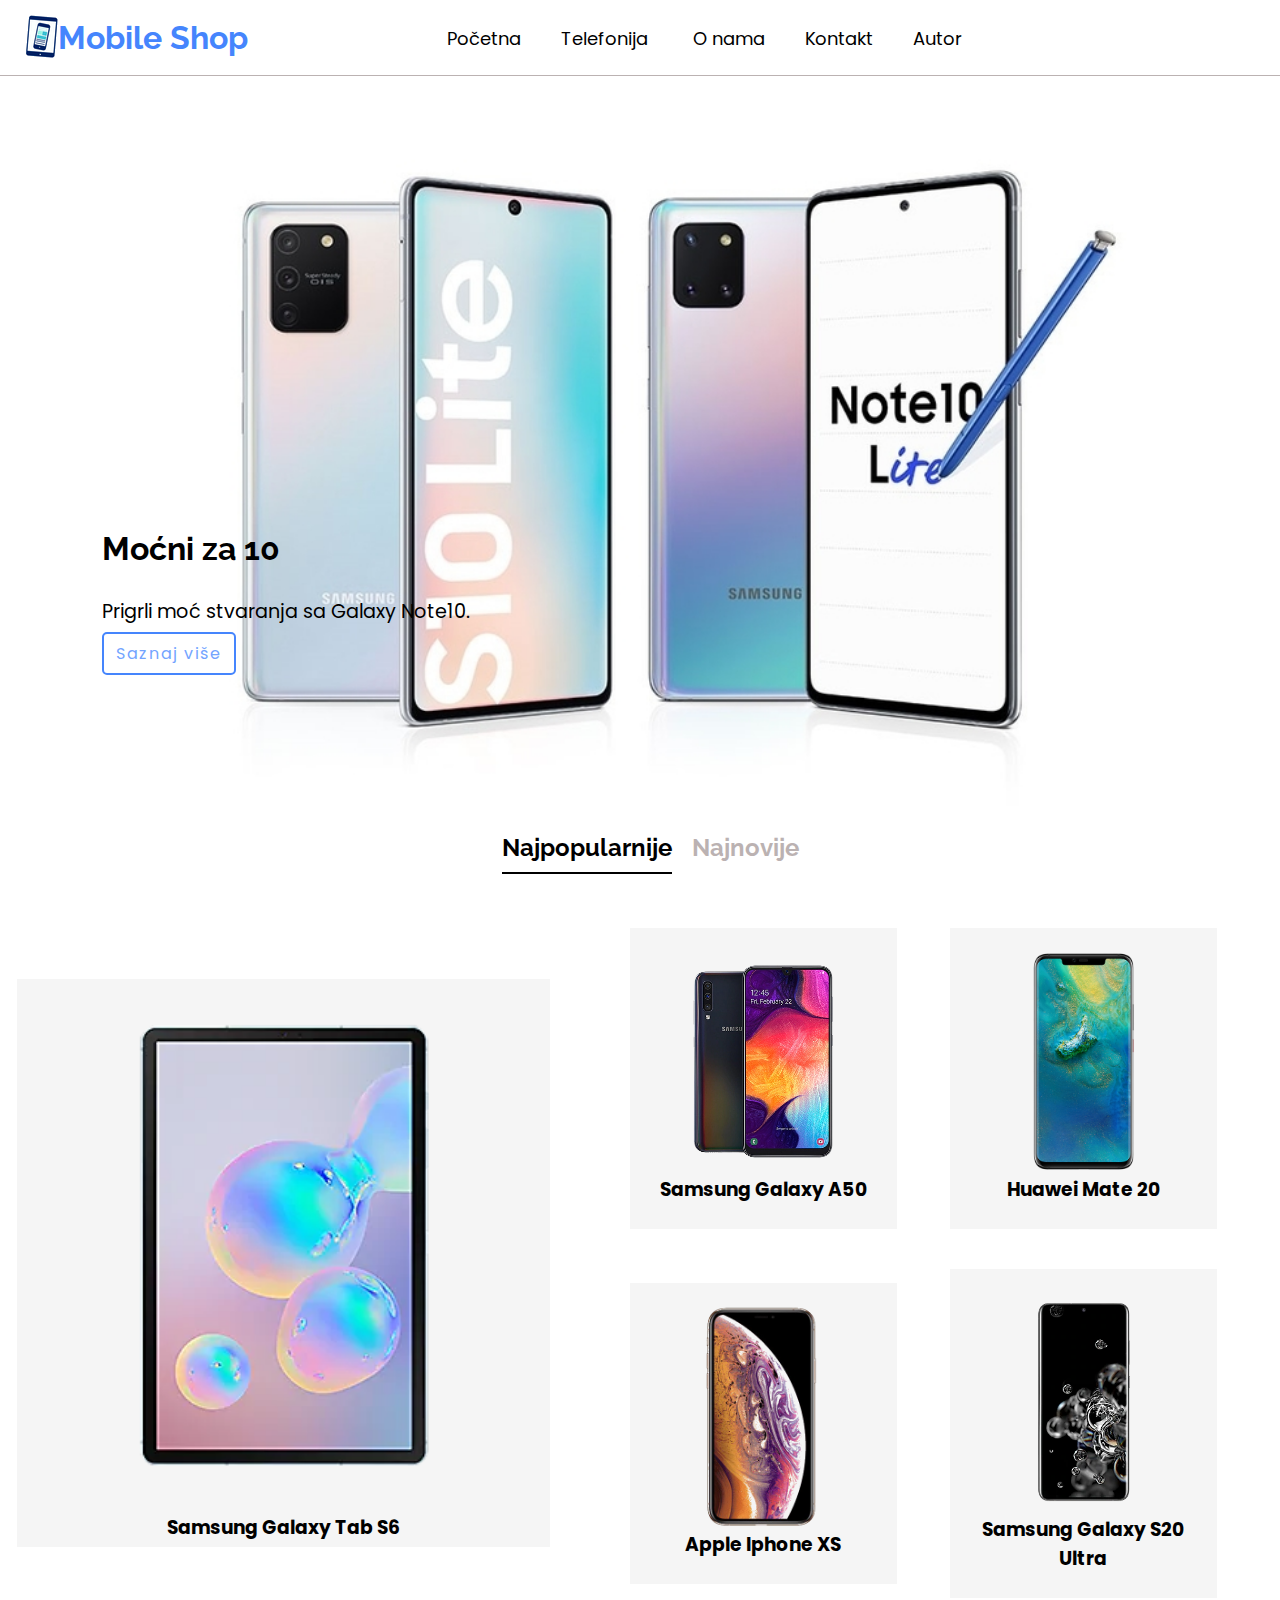
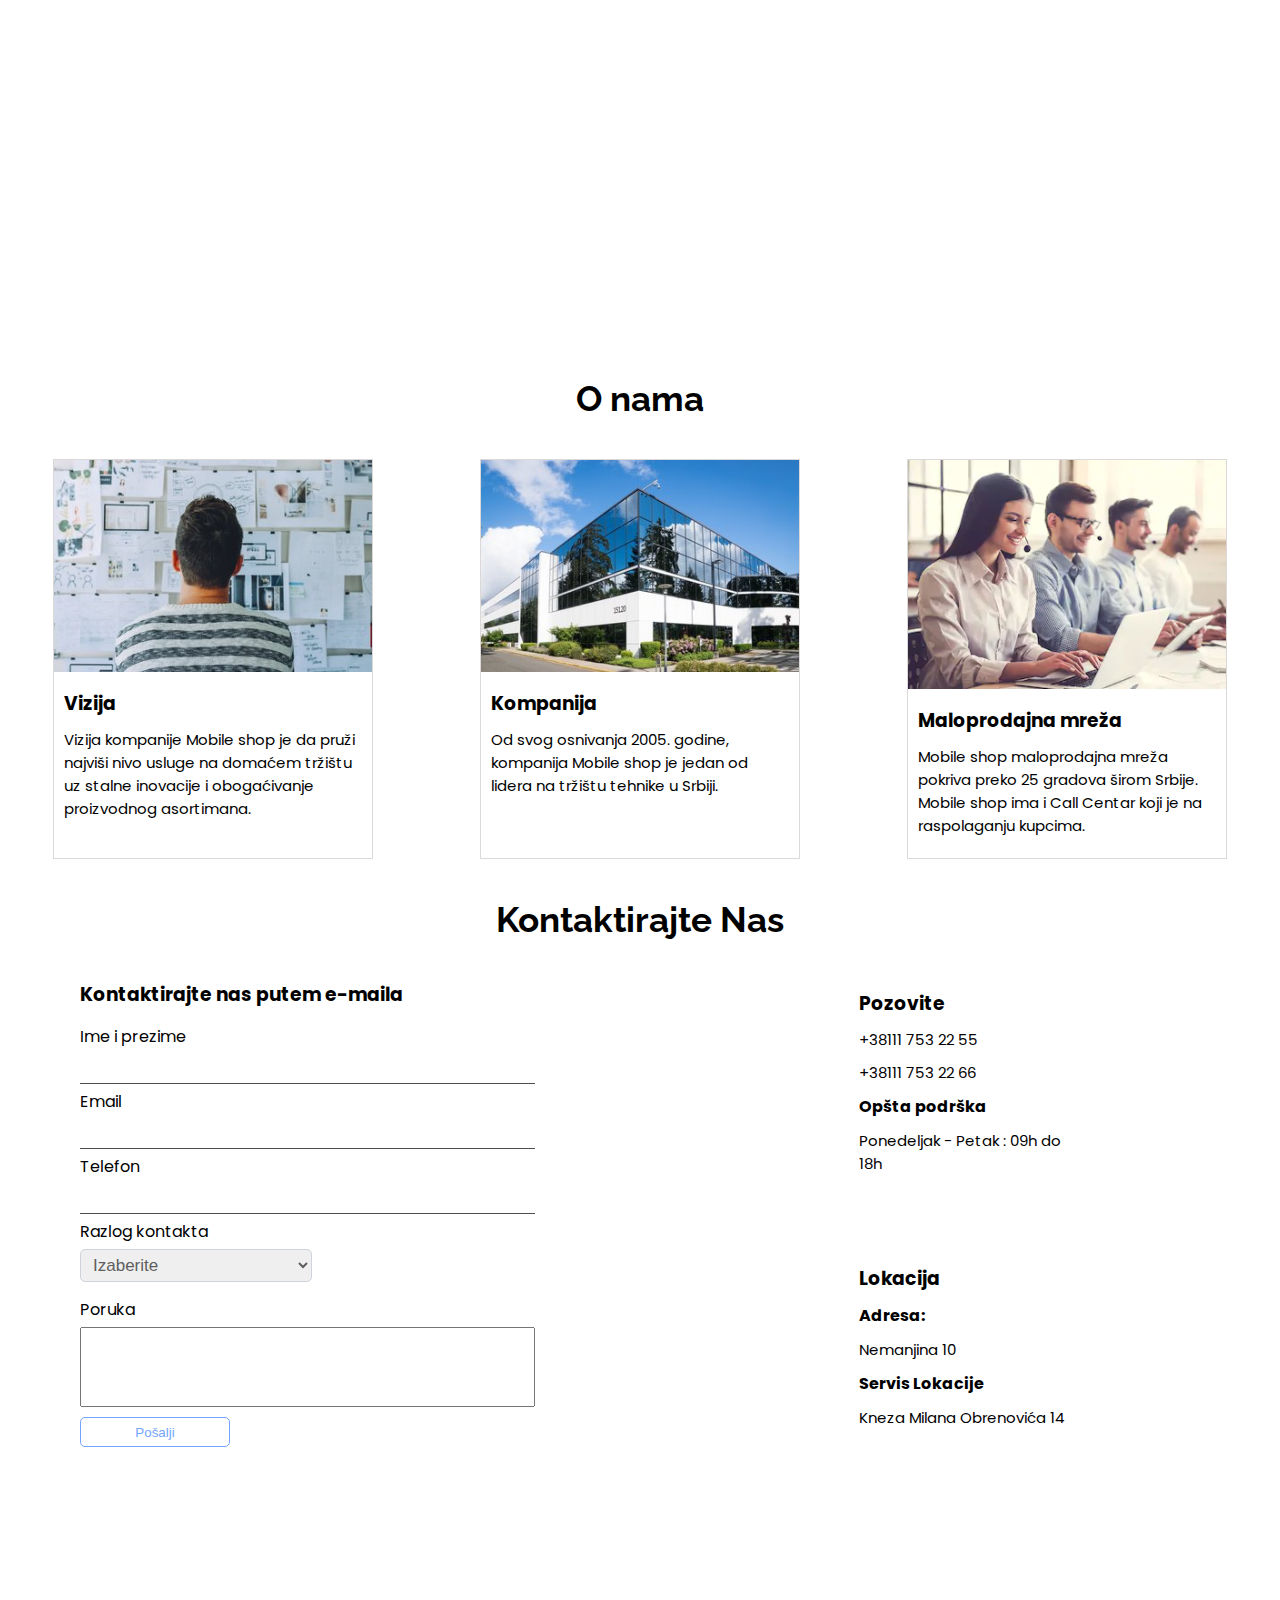
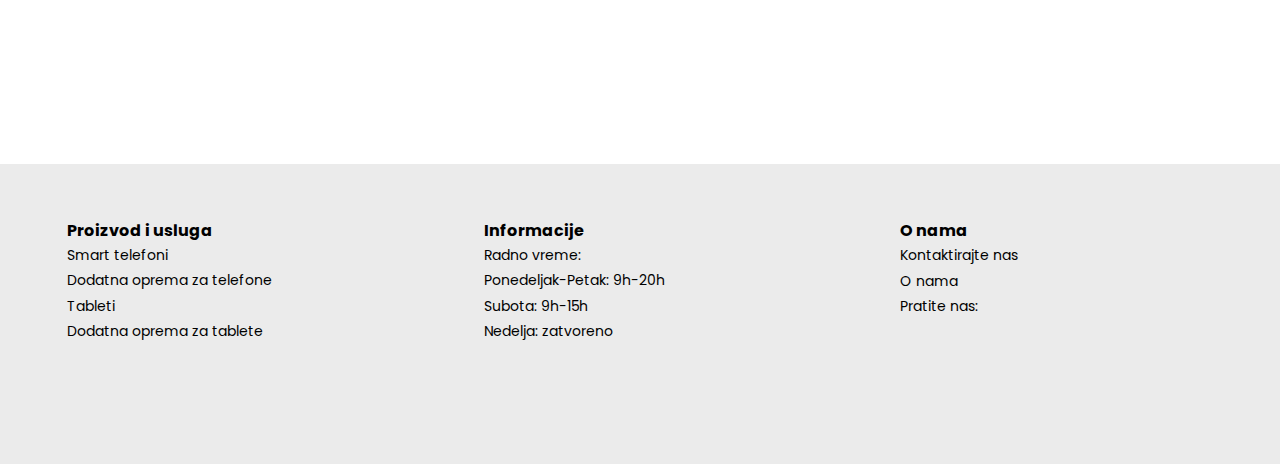
<file: index.html>
<!DOCTYPE html>
<html lang="sr">
<head>
    <meta charset="UTF-8">
    <meta name="viewport" content="width=device-width, initial-scale=1.0">
    <meta name="robots" content="index, follow"/>
    <meta name="keywords" content="Mobile, Samsung, Huawei, Apple"/>
    <meta name="author" content="Nemanja Maksimović"/>
    <meta name="description" content="Akcije i popusti, najbolja ponuda i najveći izbor telefona i tablet računara. Šok cene, akcije i uštede. Plaćanje na rate."/>
    <title>Mobile shop</title>
    <link rel="shortcut icon" href="images/icon.ico"/>
    <link rel="stylesheet" type="text/css" href="css/bootstrap-grid.min.css"/>
    <link rel="stylesheet" href="https://use.fontawesome.com/releases/v5.8.1/css/all.css" integrity="sha384-50oBUHEmvpQ+1lW4y57PTFmhCaXp0ML5d60M1M7uH2+nqUivzIebhndOJK28anvf" crossorigin="anonymous"/>
    <link rel="stylesheet" type="text/css" href="css/style.min.css">
</head>
<body>
    <div id="header" class="container-fluid">
        <div class="row">
            <div class="col-lg-4 col-10">
                <a href="index.html" id="logo"><img src="images/logo.png"><h1>Mobile Shop</h1></a>
            </div>
            <div id="meni" class="col-lg-8 my-auto d-none d-lg-block">
                
            </div>
            <div class="col-2 d-lg-none">
                <div id="bars">
                    <div class="bar1"></div>
                    <div class="bar2"></div>
                    <div class="bar3"></div>
                </div>
            </div>
        </div>
        <div class="row">
            <div id="podMeni" class="col-12 d-lg-none nevidljiv">
                
            </div>
        </div>
        <div class="row">
            <div id="podMeniTelefonija" class="col-lg-12 my-auto nevidljiv">
                <div class="red">
                    <div class="col-lg-3 mr-4">
                        <p>Mobilni telefoni</p>
                        <ul>
                            <li><a href="telefoni.html">Smart telefoni</a></li>
                            <li><a href="dozTelefon.html">Dodatna oprema za telefone</a></li>
                        </ul>
                    </div>
                    <div class="col-lg-3">
                        <p>Tablet računari</p>
                        <ul>
                            <li><a href="tableti.html">Tableti</a></li>
                            <li><a href="dozTablet.html">Dodatna oprema za tablete</a></li>
                        </ul>
                    </div>
                </div>
            </div>
        </div>
    </div>
    <div id="slajderKontejner" class="container-fluid">
        <div class="row">
            <div class="strelicaLevo"><i class="fas fa-chevron-left"></i></div>
            <div id="slajder">
                
            </div>
            <div class="strelicaDesno"><i class="fas fa-chevron-right"></i></div>
        </div>
    </div>
    <div class="container-fluid" id="containerSadrzaj">
        <div class="row">
            <div class="col-12" id="najnovijeNajpopularnije">
                <a href="#"><h2 id="najpopularnije" class="aktivan">Najpopularnije</h2></a><a href="#"><h2 id="najnovije">Najnovije</h2></a>
            </div>
        </div>
        <div class="row flex3" id="sadrzaj">
            
        </div>
    </div>
    <div class="container-fluid" id="kompanija">
    </div>
    <div class="container-fluid" id="oNama">
    </div>
    <div class="container" id="kontakt">
        <h2 class="podnaslov">Kontaktirajte Nas</h2>
        <div class="row flex">       
            <div class="col-12 col-md-5 blokKontakt">
                <h3><i class="fas fa-desktop"></i> Kontaktirajte nas putem e-maila</h3>
                <form id="formaKontakt" action="#" method="POST" onSubmit="return provera();">
                    <label for="imePrezime">Ime i prezime</label>
                    <input type="text" id="imePrezime" name="imePrezime"/>
                    <span id="greskaImePrezime" class="greska">Pogrešno uneto ime i prezime <br/> <i>Format (prvo veliko slovo, reč ne sme biti duza od 20 karaktera)</i></span>
                    <label for="email">Email</label>
                    <input type="text" id="email" name="email"/>
                    <span id="greskaEmail" class="greska">Pogrešno unet email <br/> <i>Format (standardan format)</i></span>
                    <label for="telefon">Telefon</label>
                    <input type="text" id="telefon" name="telefon"/>
                    <span id="greskaTelefon" class="greska">Pogrešan format <br/> <i>Format (06********, ukupno cifara 9/10)</i></span>
                    <label for="razlogKontakta">Razlog kontakta</label>
                    <select id="razlogKontakta" name="razlog">
                        <option value="0">Izaberite</option>
                        <option value="1">Prodaja</option>
                        <option value="2">Isporuka robe</option>
                        <option value="3">Reklamacije</option>
                        <option value="4">Vaše primedbe i sugestije</option>
                        <option value="5">Ostala pitanja</option>
                    </select>
                    <span id="greskaRazlogKontakta" class="greska">Morate izabrati razlog kontakta</span>
                    <label for="poruka">Poruka</label>
                    <textarea id="poruka"></textarea>
                    <span id="greskaPoruka" class="greska">Morate uneti poruku</span>
                    <input id="posalji" type="submit" value="Pošalji"/>
                </form>
            </div>
            <div class="col-12 col-md-5 flex2 blokKontakt">
                <div class="col-6">
                    <h3><i class="fas fa-phone"></i> Pozovite</h3>
                    <p>+38111 753 22 55</p>
                    <p>+38111 753 22 66</p>
                    <h4>Opšta podrška</h4>
                    <p>Ponedeljak - Petak : 09h do 18h</p>
                </div>
                <div class="col-6">
                    <h3><i class="fas fa-map-marker-alt"></i>  Lokacija</h3>
                    <h4>Adresa:</h4>
                    <p>Nemanjina 10</p>
                    <h4>Servis Lokacije</h4>
                    <p>Kneza Milana Obrenovića 14</p>
                </div>
            </div>
        </div>
    </div>
    <div class="container-fluid" id="mapa">
        <iframe src="https://www.google.com/maps/embed?pb=!1m18!1m12!1m3!1d2830.7511505001744!2d20.457362115498128!3d44.806259879098754!2m3!1f0!2f0!3f0!3m2!1i1024!2i768!4f13.1!3m3!1m2!1s0x475a7aa848ddc625%3A0x36e7d5f2cd3e83eb!2z0J3QtdC80LDRmtC40L3QsCAxMCwg0JHQtdC-0LPRgNCw0LQ!5e0!3m2!1ssr!2srs!4v1581967024124!5m2!1ssr!2srs" frameborder="0" style="border:0;" allowfullscreen=""></iframe>
    </div>
    <div class="container-fluid" id="footer">
        <div class="row flex3">
            <div class="col-sm-4 col-md-3 mt-4">
                <h4>Proizvod i usluga</h4>
                <ul>
                    <li><a href="telefoni.html">Smart telefoni</a></li>
                    <li><a href="dozTelefon.html.html">Dodatna oprema za telefone</a></li>
                    <li><a href="tableti.html">Tableti</a></li>
                    <li><a href="dozTablet.html">Dodatna oprema za tablete</a></li>
                </ul>
            </div>
            <div class="col-sm-4 col-md-3 mt-4">
                <h4>Informacije</h4>
                <ul>
                    <li>Radno vreme:</li>
                    <li>Ponedeljak-Petak: 9h-20h</li>
                    <li>Subota: 9h-15h</li>
                    <li>Nedelja: zatvoreno</li>
                </ul>
            </div>
            <div class="col-sm-4 col-md-3 mt-4">
                <h4>O nama</h4>
                <ul>
                    <li><a href="#kontakt">Kontaktirajte nas</a></li>
                    <li><a href="#oNama">O nama</a></li>
                    <li>Pratite nas:</li>
                </ul>
                <div id="socMreze">
                    <a href="https://www.facebook.com/"><i class="fab fa-facebook-f fa-lg"></i></a>
                    <a href="https://www.instagram.com" class="ml-3"><i class="fab fa-instagram fa-lg"></i></a>
                    <a href="https://twitter.com/" class="ml-3"><i class="fab fa-twitter fa-lg"></i></a>
                    <a href="https://youtube.com/" class="ml-3"><i class="fab fa-youtube fa-lg"></i></a>
                    <a href="sitemap.xml" class="ml-3"><i class="fas fa-sitemap fa-lg"></i></a>
                    <a href="dokumentacija.pdf" class="ml-3"><i class="fas fa-file-pdf fa-lg"></i></a>
                </div>
            </div>
        </div>
    </div>
    <script type="text/javascript" src="js/jquery-3.4.1.min.js"></script>
    <script type="text/javascript" src="js/main.min.js"></script>
</body>
</html>
</file>
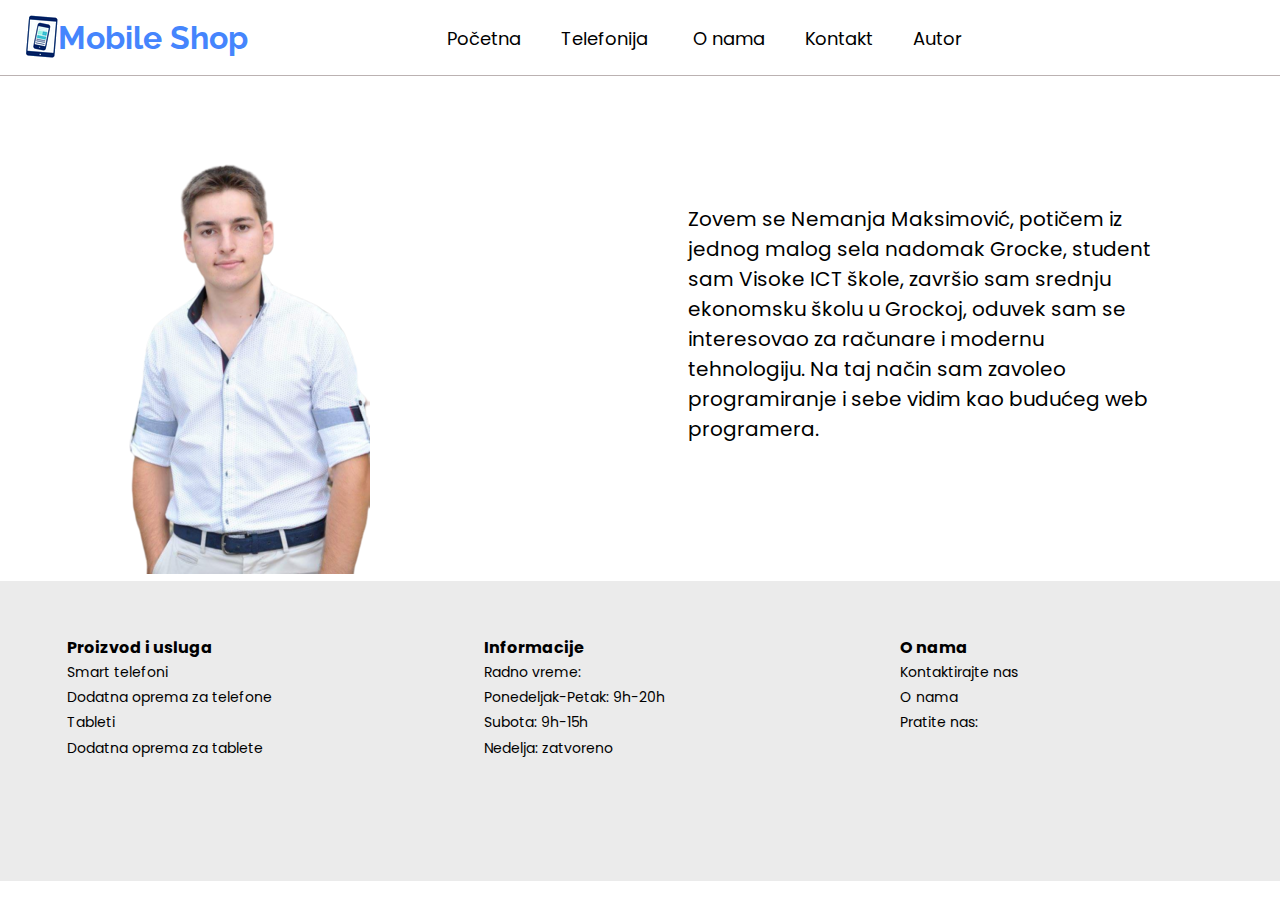
<file: autor.html>
<!DOCTYPE html>
<html lang="sr">
<head>
    <meta charset="UTF-8">
    <meta name="viewport" content="width=device-width, initial-scale=1.0">
    <meta name="robots" content="index, follow"/>
    <meta name="keywords" content="Mobile, Nemanja, Maksimović"/>
    <meta name="author" content="Nemanja Maksimović"/>
    <meta name="description" content="Akcije i popusti, najbolja ponuda i najveći izbor telefona i tablet računara. Šok cene, akcije i uštede. Plaćanje na rate."/>
    <title>Mobile shop | Autor</title>
    <link rel="shortcut icon" href="images/icon.ico"/>
    <link rel="stylesheet" type="text/css" href="css/bootstrap-grid.min.css"/>
    <link rel="stylesheet" href="https://use.fontawesome.com/releases/v5.8.1/css/all.css" integrity="sha384-50oBUHEmvpQ+1lW4y57PTFmhCaXp0ML5d60M1M7uH2+nqUivzIebhndOJK28anvf" crossorigin="anonymous"/>
    <link rel="stylesheet" type="text/css" href="css/style.min.css">
</head>
<body>
    <div id="header" class="container-fluid">
        <div class="row">
            <div class="col-lg-4 col-10">
                <a href="index.html" id="logo"><img src="images/logo.png"><h1>Mobile Shop</h1></a>
            </div>
            <div id="meni" class="col-lg-8 my-auto d-none d-lg-block">
                
            </div>
            <div class="col-2 d-lg-none">
                <div id="bars">
                    <div class="bar1"></div>
                    <div class="bar2"></div>
                    <div class="bar3"></div>
                </div>
            </div>
        </div>
        <div class="row">
            <div id="podMeni" class="col-12 d-lg-none nevidljiv">
                
            </div>
        </div>
        <div class="row">
            <div id="podMeniTelefonija" class="col-lg-12 my-auto nevidljiv">
                <div class="red">
                    <div class="col-lg-3 mr-4">
                        <p>Mobilni telefoni</p>
                        <ul>
                            <li><a href="telefoni.html">Smart telefoni</a></li>
                            <li><a href="dozTelefon.html">Dodatna oprema za telefone</a></li>
                        </ul>
                    </div>
                    <div class="col-lg-3">
                        <p>Tablet računari</p>
                        <ul>
                            <li><a href="tableti.html">Tableti</a></li>
                            <li><a href="dozTablet.html">Dodatna oprema za tablete</a></li>
                        </ul>
                    </div>
                </div>
            </div>
        </div>
    </div>
    <div class="container">
        <div class="row">
            <div class="col-lg-6 col-md-6 mt-5">
                <img src="images/profile.png" alt="Nemanja Maksimović" id="autor"/>
            </div>
            <div class="col-lg-6 col-md-6  my-auto mt-4 mr-auto p-5 align-text-middle">
                <p>Zovem se Nemanja Maksimović, potičem iz jednog malog sela nadomak Grocke, student sam Visoke ICT škole, završio sam srednju ekonomsku školu u Grockoj,
                     oduvek sam se interesovao za računare i modernu tehnologiju. Na taj način sam zavoleo programiranje i sebe vidim kao budućeg web programera.</p>                   
            </div>
        </div>
    </div>    
    <div class="container-fluid" id="footer">
        <div class="row flex3">
            <div class="col-sm-4 col-md-3 mt-4">
                <h4>Proizvod i usluga</h4>
                <ul>
                    <li><a href="telefoni.html">Smart telefoni</a></li>
                    <li><a href="dozTelefon.html.html">Dodatna oprema za telefone</a></li>
                    <li><a href="tableti.html">Tableti</a></li>
                    <li><a href="dozTablet.html">Dodatna oprema za tablete</a></li>
                </ul>
            </div>
            <div class="col-sm-4 col-md-3 mt-4">
                <h4>Informacije</h4>
                <ul>
                    <li>Radno vreme:</li>
                    <li>Ponedeljak-Petak: 9h-20h</li>
                    <li>Subota: 9h-15h</li>
                    <li>Nedelja: zatvoreno</li>
                </ul>
            </div>
            <div class="col-sm-4 col-md-3 mt-4">
                <h4>O nama</h4>
                <ul>
                    <li><a href="#kontakt">Kontaktirajte nas</a></li>
                    <li><a href="#oNama">O nama</a></li>
                    <li>Pratite nas:</li>
                </ul>
                <div id="socMreze">
                    <a href="https://www.facebook.com/"><i class="fab fa-facebook-f fa-lg"></i></a>
                    <a href="https://www.instagram.com" class="ml-3"><i class="fab fa-instagram fa-lg"></i></a>
                    <a href="https://twitter.com/" class="ml-3"><i class="fab fa-twitter fa-lg"></i></a>
                    <a href="https://youtube.com/" class="ml-3"><i class="fab fa-youtube fa-lg"></i></a>
                    <a href="sitemap.xml" class="ml-3"><i class="fas fa-sitemap fa-lg"></i></a>
                    <a href="dokumentacija.pdf" class="ml-3"><i class="fas fa-file-pdf fa-lg"></i></a>
                </div>
            </div>
        </div>
    </div>
    <script type="text/javascript" src="js/jquery-3.4.1.min.js"></script>
    <script type="text/javascript" src="js/main.min.js"></script>
</body>
</html>
</file>
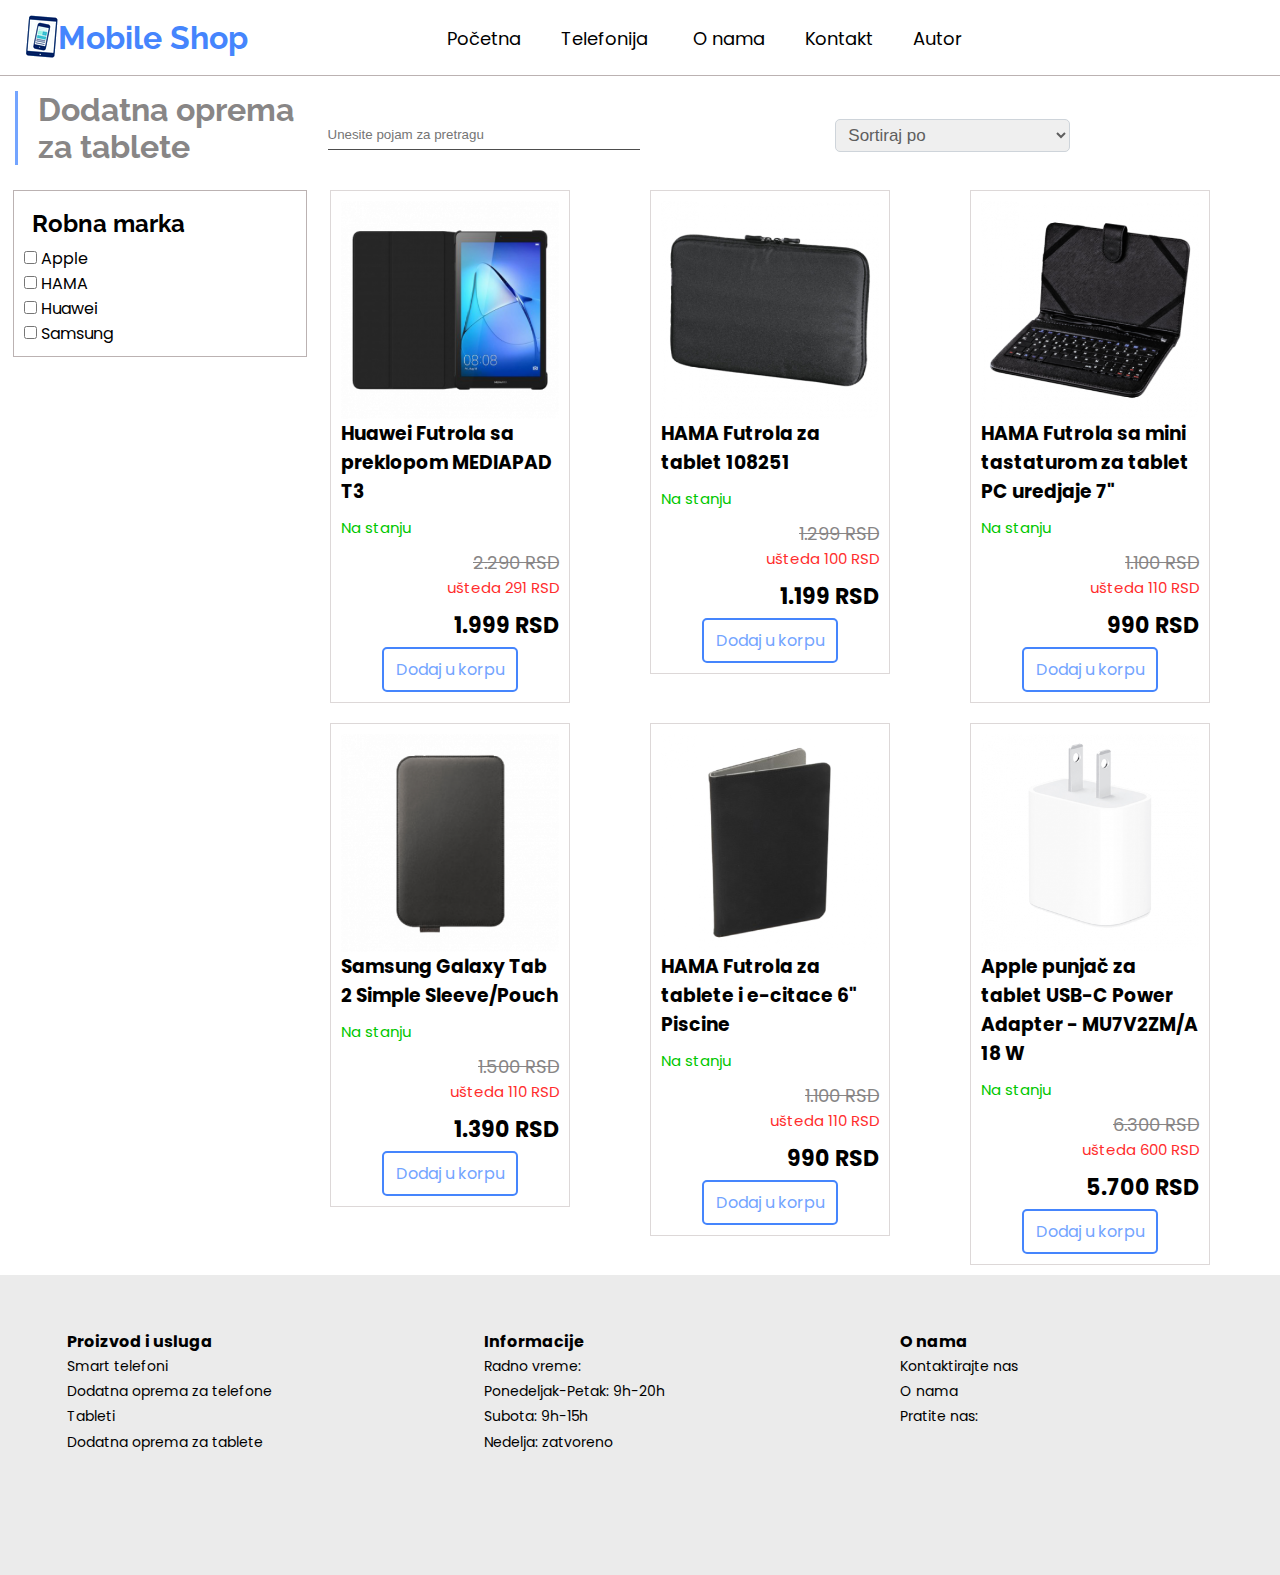
<file: dozTablet.html>
<!DOCTYPE html>
<html lang="sr">
<head>
    <meta charset="UTF-8">
    <meta name="viewport" content="width=device-width, initial-scale=1.0">
    <meta name="robots" content="index, follow"/>
    <meta name="keywords" content="Mobile, Samsung, Huawei, Apple, Dodatna operma za tablete"/>
    <meta name="author" content="Nemanja Maksimović"/>
    <meta name="description" content="Akcije i popusti, najbolja ponuda i najveći izbor telefona i tablet računara. Šok cene, akcije i uštede. Plaćanje na rate."/>
    <title>Mobile shop | Dodatna operma za tablete</title>
    <link rel="shortcut icon" href="images/icon.ico"/>
    <link rel="stylesheet" type="text/css" href="css/bootstrap-grid.min.css"/>
    <link rel="stylesheet" href="https://use.fontawesome.com/releases/v5.8.1/css/all.css" integrity="sha384-50oBUHEmvpQ+1lW4y57PTFmhCaXp0ML5d60M1M7uH2+nqUivzIebhndOJK28anvf" crossorigin="anonymous"/>
    <link rel="stylesheet" type="text/css" href="css/style.min.css">
</head>
<body>
    <div id="header" class="container-fluid">
        <div class="row">
            <div class="col-lg-4 col-10">
                <a href="index.html" id="logo"><img src="images/logo.png"><h1>Mobile Shop</h1></a>
            </div>
            <div id="meni" class="col-lg-8 my-auto d-none d-lg-block">
               
            </div>
            <div class="col-2 d-lg-none">
                <div id="bars">
                    <div class="bar1"></div>
                    <div class="bar2"></div>
                    <div class="bar3"></div>
                </div>
            </div>
        </div>
        <div class="row">
            <div id="podMeni" class="col-12 d-lg-none nevidljiv">
               
            </div>
        </div>
        <div class="row">
            <div id="podMeniTelefonija" class="col-lg-12 my-auto nevidljiv">
                <div class="red">
                    <div class="col-lg-3 mr-4">
                        <p>Mobilni telefoni</p>
                        <ul>
                            <li><a href="telefoni.html">Smart telefoni</a></li>
                            <li><a href="dozTelefon.html">Dodatna oprema za telefone</a></li>
                        </ul>
                    </div>
                    <div class="col-lg-3">
                        <p>Tablet računari</p>
                        <ul>
                            <li><a href="tableti.html">Tableti</a></li>
                            <li><a href="dozTablet.html">Dodatna oprema za tablete</a></li>
                        </ul>
                    </div>
                </div>
            </div>
        </div>
    </div>
    <div class="container-fluid" id="proizvodi">
        <div class="row naslov">
            <div class="col-lg-3 col-12">
                <h1 id="proizvodiTelefoni">Dodatna oprema za tablete</h1>
            </div>
            <div id="searchSortFilter" class="col-lg-9 col-12 flex mt-4">
                <form id="pretragaProizvoda" action="#" method="POST" class="col-md-4">
                    <input type="text" name="search" placeholder="Unesite pojam za pretragu" id="search">
                    <i id="faSearch" class="fa fa-search"></i>
                </form>
                <select id="sortiraj" class="col-md-3 col-9 mx-auto">
                    <option value="0">Sortiraj po</option>
                    <option value="nazivAsc">Nazivu od A do Z</option>
                    <option value="nazivDesc">Nazivu od Z do A</option>
                    <option value="cenaAsc">Ceni rastuće</option>
                    <option value="cenaDesc">Ceni opadajuće</option>
                </select>
                <div id="filterDd" class="col-md-4 col-9 d-lg-none mx-auto">
                    <h2 id="filteri" class="prikazi flex">Filteri <i class="fas fa-angle-down"></i></h2>
                    <div id="filteriMd" class="nevidljiv col-12">
                         <div class="col-11 blokFilter">
                             <h4 class="flex prikazi">Robna marka <i class="fas fa-angle-down"></i></h4>
                             <div class="divRobneMarke nevidljiv"></div>
                         </div>
                    </div>
                 </div>
            </div>
        </div>
        <div class="row">
            <div class="col-3 d-none d-lg-block filteri">
                <div class="col-11 blokFilter">
                    <h2 class="flex prikazi">Robna marka <i class="fas fa-angle-up"></i></h2>
                    <div class="divRobneMarke"></div>
                </div>
            </div>
            <div class="col-lg-9 col-12 flex" id="sadrzajProizvodi">
                
            </div>
        </div>
    </div>
    <div class="container-fluid" id="footer">
        <div class="row flex3">
            <div class="col-sm-4 col-md-3 mt-4">
                <h4>Proizvod i usluga</h4>
                <ul>
                    <li><a href="telefoni.html">Smart telefoni</a></li>
                    <li><a href="dozTelefon.html">Dodatna oprema za telefone</a></li>
                    <li><a href="tableti.html">Tableti</a></li>
                    <li><a href="dozTablet.html">Dodatna oprema za tablete</a></li>
                </ul>
            </div>
            <div class="col-sm-4 col-md-3 mt-4">
                <h4>Informacije</h4>
                <ul>
                    <li>Radno vreme:</li>
                    <li>Ponedeljak-Petak: 9h-20h</li>
                    <li>Subota: 9h-15h</li>
                    <li>Nedelja: zatvoreno</li>
                </ul>
            </div>
            <div class="col-sm-4 col-md-3 mt-4">
                <h4>O nama</h4>
                <ul>
                    <li><a href="index.html#kontakt">Kontaktirajte nas</a></li>
                    <li><a href="index.html#oNama">O nama</a></li>
                    <li>Pratite nas:</li>
                </ul>
                <div id="socMreze">
                    <a href="https://www.facebook.com/"><i class="fab fa-facebook-f fa-lg"></i></a>
                    <a href="https://www.instagram.com" class="ml-3"><i class="fab fa-instagram fa-lg"></i></a>
                    <a href="https://twitter.com/" class="ml-3"><i class="fab fa-twitter fa-lg"></i></a>
                    <a href="https://youtube.com/" class="ml-3"><i class="fab fa-youtube fa-lg"></i></a>
                    <a href="sitemap.xml" class="ml-3"><i class="fas fa-sitemap fa-lg"></i></a>
                    <a href="dokumentacija.pdf" class="ml-3"><i class="fas fa-file-pdf fa-lg"></i></a>
                </div>
            </div>
        </div>
    </div>
    <script src="https://ajax.googleapis.com/ajax/libs/jquery/3.4.1/jquery.min.js"></script>
    <script type="text/javascript" src="js/main.min.js"></script>
</body>
</html>
</file>
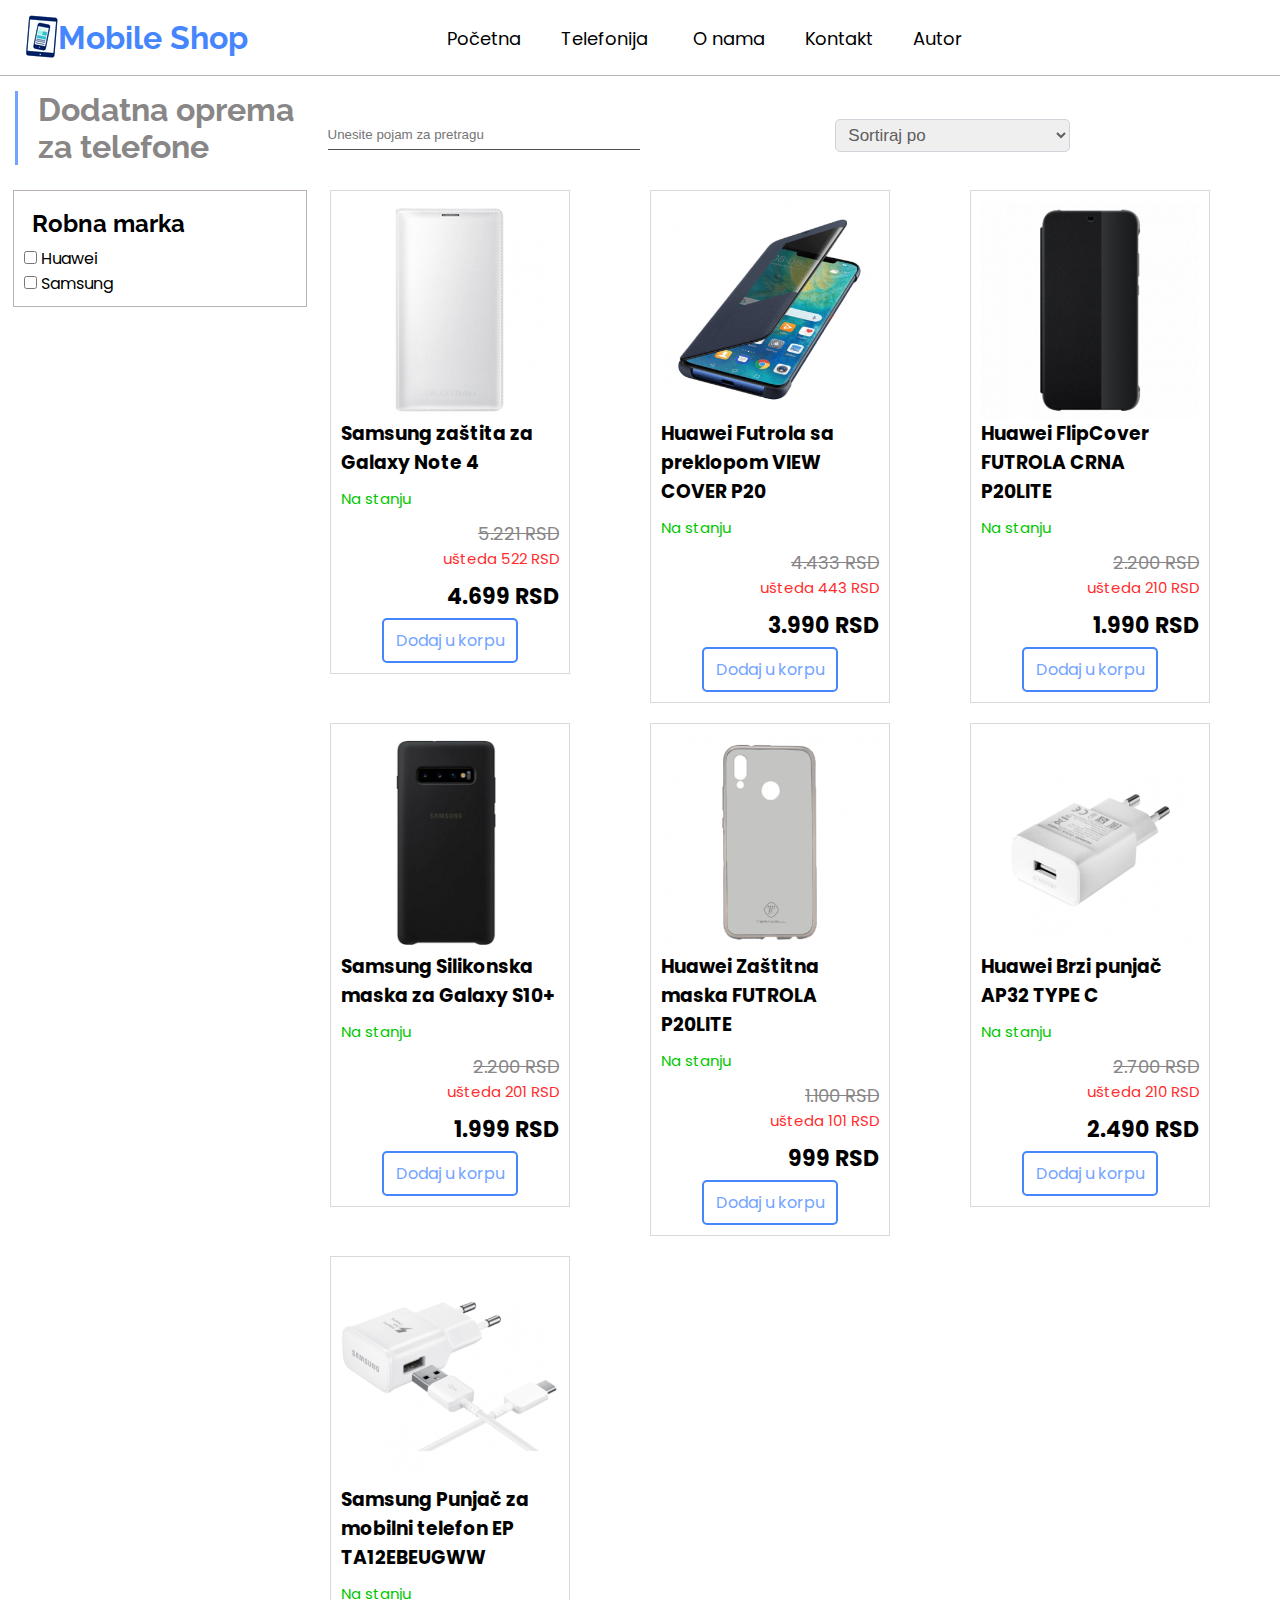
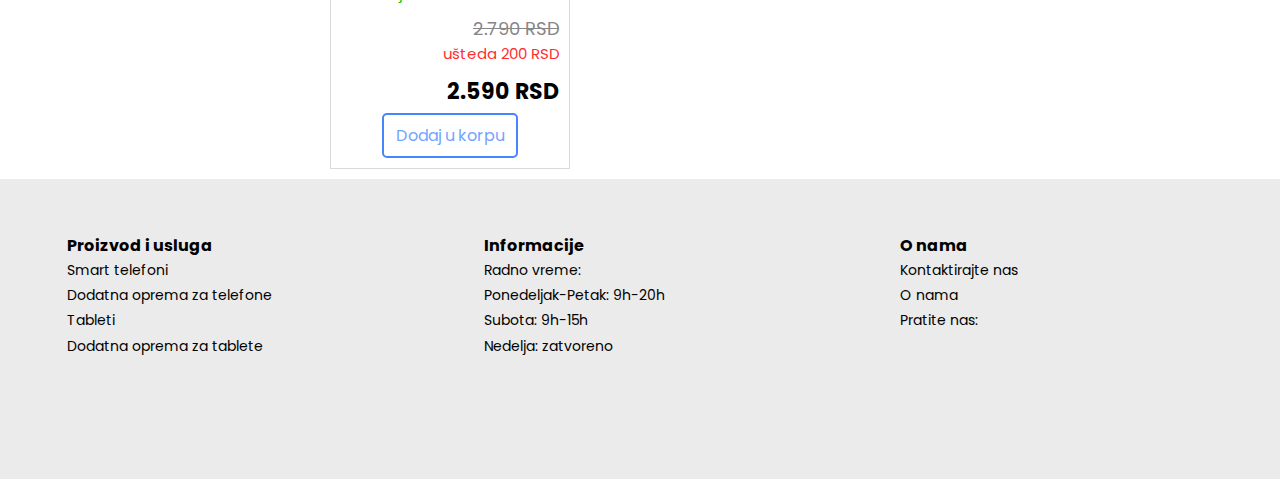
<file: dozTelefon.html>
<!DOCTYPE html>
<html lang="sr">
<head>
    <meta charset="UTF-8">
    <meta name="viewport" content="width=device-width, initial-scale=1.0">
    <meta name="robots" content="index, follow"/>
    <meta name="keywords" content="Mobile, Samsung, Huawei, Apple, Dodatna oprema za telefone"/>
    <meta name="author" content="Nemanja Maksimović"/>
    <meta name="description" content="Akcije i popusti, najbolja ponuda i najveći izbor telefona i tablet računara. Šok cene, akcije i uštede. Plaćanje na rate."/>
    <title>Mobile shop | Dodatna oprema za telefone</title>
    <link rel="shortcut icon" href="images/icon.ico"/>
    <link rel="stylesheet" type="text/css" href="css/bootstrap-grid.min.css"/>
    <link rel="stylesheet" href="https://use.fontawesome.com/releases/v5.8.1/css/all.css" integrity="sha384-50oBUHEmvpQ+1lW4y57PTFmhCaXp0ML5d60M1M7uH2+nqUivzIebhndOJK28anvf" crossorigin="anonymous"/>
    <link rel="stylesheet" type="text/css" href="css/style.min.css">
</head>
<body>
    <div id="header" class="container-fluid">
        <div class="row">
            <div class="col-lg-4 col-10">
                <a href="index.html" id="logo"><img src="images/logo.png"><h1>Mobile Shop</h1></a>
            </div>
            <div id="meni" class="col-lg-8 my-auto d-none d-lg-block">
               
            </div>
            <div class="col-2 d-lg-none">
                <div id="bars">
                    <div class="bar1"></div>
                    <div class="bar2"></div>
                    <div class="bar3"></div>
                </div>
            </div>
        </div>
        <div class="row">
            <div id="podMeni" class="col-12 d-lg-none nevidljiv">
                
            </div>
        </div>
        <div class="row">
            <div id="podMeniTelefonija" class="col-lg-12 my-auto nevidljiv">
                <div class="red">
                    <div class="col-lg-3 mr-4">
                        <p>Mobilni telefoni</p>
                        <ul>
                            <li><a href="telefoni.html">Smart telefoni</a></li>
                            <li><a href="dozTelefon.html">Dodatna oprema za telefone</a></li>
                        </ul>
                    </div>
                    <div class="col-lg-3">
                        <p>Tablet računari</p>
                        <ul>
                            <li><a href="tableti.html">Tableti</a></li>
                            <li><a href="dozTablet.html">Dodatna oprema za tablete</a></li>
                        </ul>
                    </div>
                </div>
            </div>
        </div>
    </div>
    <div class="container-fluid" id="proizvodi">
        <div class="row naslov">
            <div class="col-lg-3 col-12">
                <h1 id="proizvodiTelefoni">Dodatna oprema za telefone</h1>
            </div>
            <div id="searchSortFilter" class="col-lg-9 col-12 flex mt-4">
                <form id="pretragaProizvoda" action="#" method="POST" class="col-md-4">
                    <input type="text" name="search" placeholder="Unesite pojam za pretragu" id="search">
                    <i id="faSearch" class="fa fa-search"></i>
                </form>
                <select id="sortiraj" class="col-md-3 col-9 mx-auto">
                    <option value="0">Sortiraj po</option>
                    <option value="nazivAsc">Nazivu od A do Z</option>
                    <option value="nazivDesc">Nazivu od Z do A</option>
                    <option value="cenaAsc">Ceni rastuće</option>
                    <option value="cenaDesc">Ceni opadajuće</option>
                </select>
                <div id="filterDd" class="col-md-4 col-9 d-lg-none mx-auto">
                    <h2 id="filteri" class="prikazi flex">Filteri <i class="fas fa-angle-down"></i></h2>
                    <div id="filteriMd" class="nevidljiv col-12">
                         <div class="col-11 blokFilter">
                             <h4 class="flex prikazi">Robna marka <i class="fas fa-angle-down"></i></h4>
                             <div class="divRobneMarke nevidljiv"></div>
                         </div>
                    </div>
                 </div>
            </div>
        </div>
        <div class="row">
            <div class="col-3 d-none d-lg-block filteri">
                <div class="col-11 blokFilter">
                    <h2 class="flex prikazi">Robna marka <i class="fas fa-angle-up"></i></h2>
                    <div class="divRobneMarke"></div>
                </div>
            </div>
            <div class="col-lg-9 col-12 flex" id="sadrzajProizvodi">
                
            </div>
        </div>
    </div>
    <div class="container-fluid" id="footer">
        <div class="row flex3">
            <div class="col-sm-4 col-md-3 mt-4">
                <h4>Proizvod i usluga</h4>
                <ul>
                    <li><a href="telefoni.html">Smart telefoni</a></li>
                    <li><a href="#">Dodatna oprema za telefone</a></li>
                    <li><a href="tableti.html">Tableti</a></li>
                    <li><a href="#">Dodatna oprema za tablete</a></li>
                </ul>
            </div>
            <div class="col-sm-4 col-md-3 mt-4">
                <h4>Informacije</h4>
                <ul>
                    <li>Radno vreme:</li>
                    <li>Ponedeljak-Petak: 9h-20h</li>
                    <li>Subota: 9h-15h</li>
                    <li>Nedelja: zatvoreno</li>
                </ul>
            </div>
            <div class="col-sm-4 col-md-3 mt-4">
                <h4>O nama</h4>
                <ul>
                    <li><a href="#kontakt">Kontaktirajte nas</a></li>
                    <li><a href="#oNama">O nama</a></li>
                    <li>Pratite nas:</li>
                </ul>
                <div id="socMreze">
                    <a href="https://www.facebook.com/"><i class="fab fa-facebook-f fa-lg"></i></a>
                    <a href="https://www.instagram.com" class="ml-3"><i class="fab fa-instagram fa-lg"></i></a>
                    <a href="https://twitter.com/" class="ml-3"><i class="fab fa-twitter fa-lg"></i></a>
                    <a href="https://youtube.com/" class="ml-3"><i class="fab fa-youtube fa-lg"></i></a>
                    <a href="sitemap.xml" class="ml-3"><i class="fas fa-sitemap fa-lg"></i></a>
                    <a href="dokumentacija.pdf" class="ml-3"><i class="fas fa-file-pdf fa-lg"></i></a>
                </div>
            </div>
        </div>
    </div>
    <script src="https://ajax.googleapis.com/ajax/libs/jquery/3.4.1/jquery.min.js"></script>
    <script type="text/javascript" src="js/main.min.js"></script>
</body>
</html>
</file>
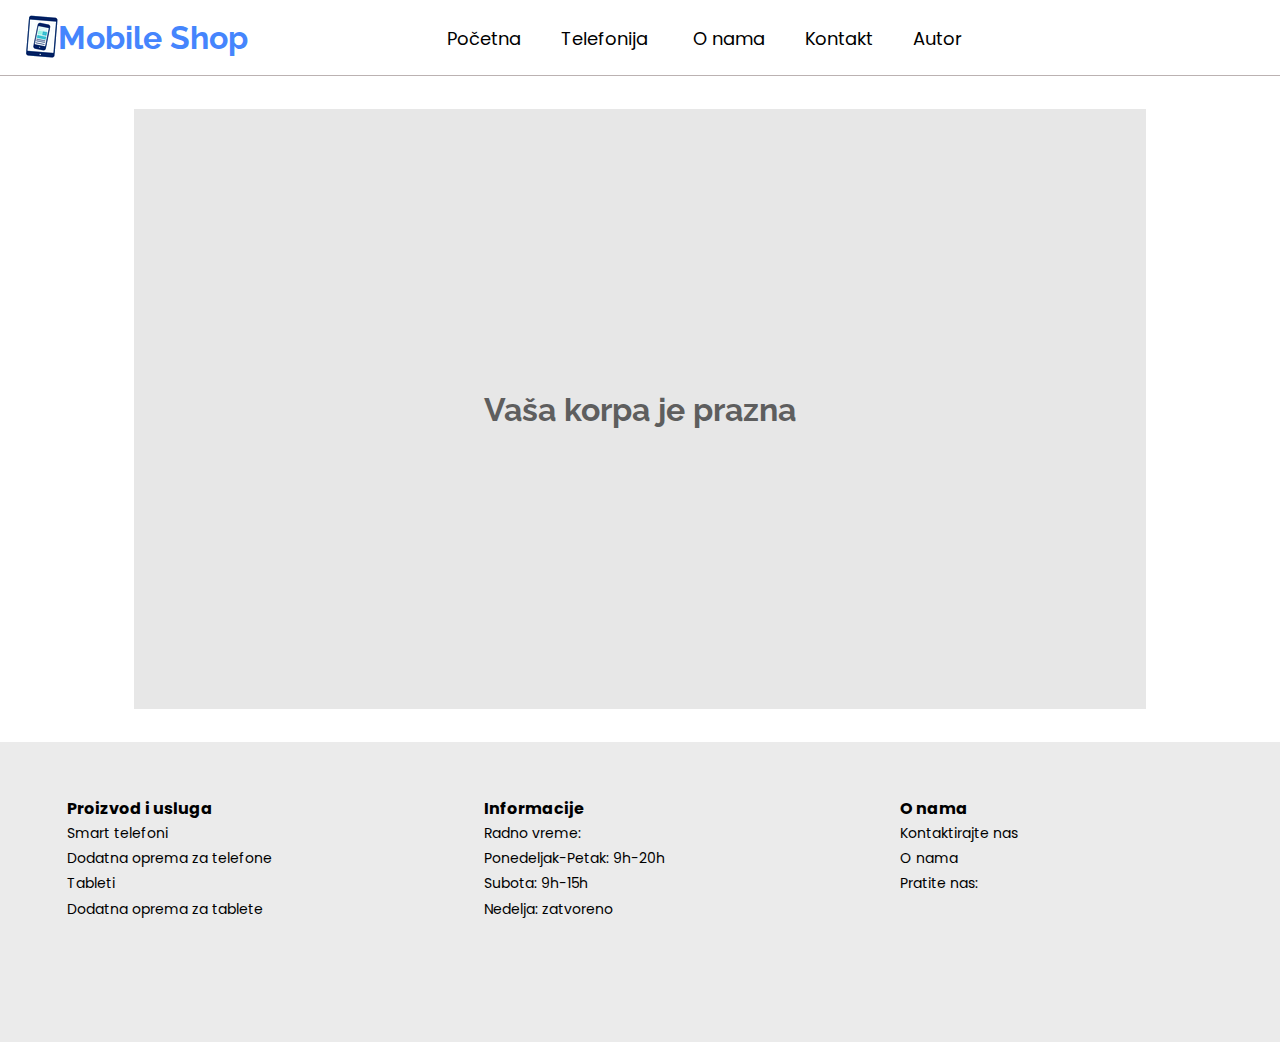
<file: korpa.html>
<!DOCTYPE html>
<html lang="sr">
<head>
    <meta charset="UTF-8">
    <meta name="viewport" content="width=device-width, initial-scale=1.0">
    <meta http-equiv="X-UA-Compatible" content="ie=edge">
    <title>Mobile shop</title>
    <link rel="shortcut icon" href="images/icon.ico"/>
    <link rel="stylesheet" type="text/css" href="css/bootstrap-grid.min.css"/>
    <link rel="stylesheet" href="https://use.fontawesome.com/releases/v5.8.1/css/all.css" integrity="sha384-50oBUHEmvpQ+1lW4y57PTFmhCaXp0ML5d60M1M7uH2+nqUivzIebhndOJK28anvf" crossorigin="anonymous"/>
    <link rel="stylesheet" type="text/css" href="css/style.min.css">
</head>
<body>
    <div id="header" class="container-fluid">
        <div class="row">
            <div class="col-lg-4 col-10">
                <a href="index.html" id="logo"><img src="images/logo.png"><h1>Mobile Shop</h1></a>
            </div>
            <div id="meni" class="col-lg-8 my-auto d-none d-lg-block">
                <ul>
                    <li><a href="index.html">Početna</a></li>
                    <li id="telefonija"><a href="#">Telefonija <i class="fas fa-angle-down"></i></a></li>
                    <li><a href="index.html#oNama">O nama</a></li>
                    <li><a href="index.html#kontakt">Kontakt</a></li>
                    <li><a href="autor.html">Autor</a></li>
                    <li><a href="korpa.html" class="korpa"><i class="fas fa-shopping-cart"></i><span class="broj flex"></span></a></li>
                </ul>
            </div>
            <div class="col-2 d-lg-none">
                <div id="bars">
                    <div class="bar1"></div>
                    <div class="bar2"></div>
                    <div class="bar3"></div>
                </div>
            </div>
        </div>
        <div class="row">
            <div id="podMeni" class="col-12 d-lg-none nevidljiv">
                <ul>
                    <li><a href="index.html">Početna</a></li>
                    <li><a href="#">Telefonija <i class="fas fa-angle-down"></i></a>
                        <ul class="nevidljiv pl-3">
                            <li><a href="#">Mobilni telefoni <i class="fas fa-angle-down"></i></a>
                                <ul class="nevidljiv pl-4">
                                    <li><a href="telefoni.html">Smart telefoni</a></li>
                                    <li><a href="dozTelefon.html">Dodatna oprema za telefone</a></li>
                                </ul>
                            </li>
                            <li><a href="#">Tablet računari <i class="fas fa-angle-down"></i></a>
                                <ul class="nevidljiv pl-4">
                                    <li><a href="tableti.html">Tableti</a></li>
                                    <li><a href="dozTablet.html">Dodatna oprema za tablete</a></li>
                                </ul>
                            </li>
                        </ul>
                    </li>
                    <li><a href="index.html#oNama">O nama</a></li>
                    <li><a href="index.html#kontakt">Kontakt</a></li>
                    <li><a href="autor.html">Autor</a></li>
                    <li><a href="korpa.html" class="korpa"><i class="fas fa-shopping-cart"></i><span class="broj flex"></span></a></li>
                </ul>
            </div>
        </div>
        <div class="row">
            <div id="podMeniTelefonija" class="col-lg-12 my-auto nevidljiv">
                <div class="red">
                    <div class="col-lg-3 mr-4">
                        <p>Mobilni telefoni</p>
                        <ul>
                            <li><a href="telefoni.html">Smart telefoni</a></li>
                            <li><a href="dozTelefon.html">Dodatna oprema za telefone</a></li>
                        </ul>
                    </div>
                    <div class="col-lg-3">
                        <p>Tablet računari</p>
                        <ul>
                            <li><a href="tableti.html">Tableti</a></li>
                            <li><a href="dozTablet.html">Dodatna oprema za tablete</a></li>
                        </ul>
                    </div>
                </div>
            </div>
        </div>
    </div>
    <div id="proizvodi" class="p-2">
        
    </div>
    <div class="container-fluid" id="footer">
        <div class="row flex3">
            <div class="col-sm-4 col-md-3 mt-4">
                <h4>Proizvod i usluga</h4>
                <ul>
                    <li><a href="telefoni.html">Smart telefoni</a></li>
                    <li><a href="#">Dodatna oprema za telefone</a></li>
                    <li><a href="tableti.html">Tableti</a></li>
                    <li><a href="#">Dodatna oprema za tablete</a></li>
                </ul>
            </div>
            <div class="col-sm-4 col-md-3 mt-4">
                <h4>Informacije</h4>
                <ul>
                    <li>Radno vreme:</li>
                    <li>Ponedeljak-Petak: 9h-20h</li>
                    <li>Subota: 9h-15h</li>
                    <li>Nedelja: zatvoreno</li>
                </ul>
            </div>
            <div class="col-sm-4 col-md-3 mt-4">
                <h4>O nama</h4>
                <ul>
                    <li><a href="#kontakt">Kontaktirajte nas</a></li>
                    <li><a href="#oNama">O nama</a></li>
                    <li>Pratite nas:</li>
                </ul>
                <div id="socMreze">
                    <a href="https://www.facebook.com/"><i class="fab fa-facebook-f fa-lg"></i></a>
                    <a href="https://www.instagram.com" class="ml-3"><i class="fab fa-instagram fa-lg"></i></a>
                    <a href="https://twitter.com/" class="ml-3"><i class="fab fa-twitter fa-lg"></i></a>
                    <a href="https://youtube.com/" class="ml-3"><i class="fab fa-youtube fa-lg"></i></a>
                    <a href="sitemap.xml" class="ml-3"><i class="fas fa-sitemap fa-lg"></i></a>
                    <a href="dokumentacija.pdf" class="ml-3"><i class="fas fa-file-pdf fa-lg"></i></a>
                </div>
            </div>
        </div>
    </div>
    <script src="https://ajax.googleapis.com/ajax/libs/jquery/3.4.1/jquery.min.js"></script>
    <script type="text/javascript" src="js/main.min.js"></script>
</body>
</html>
</file>
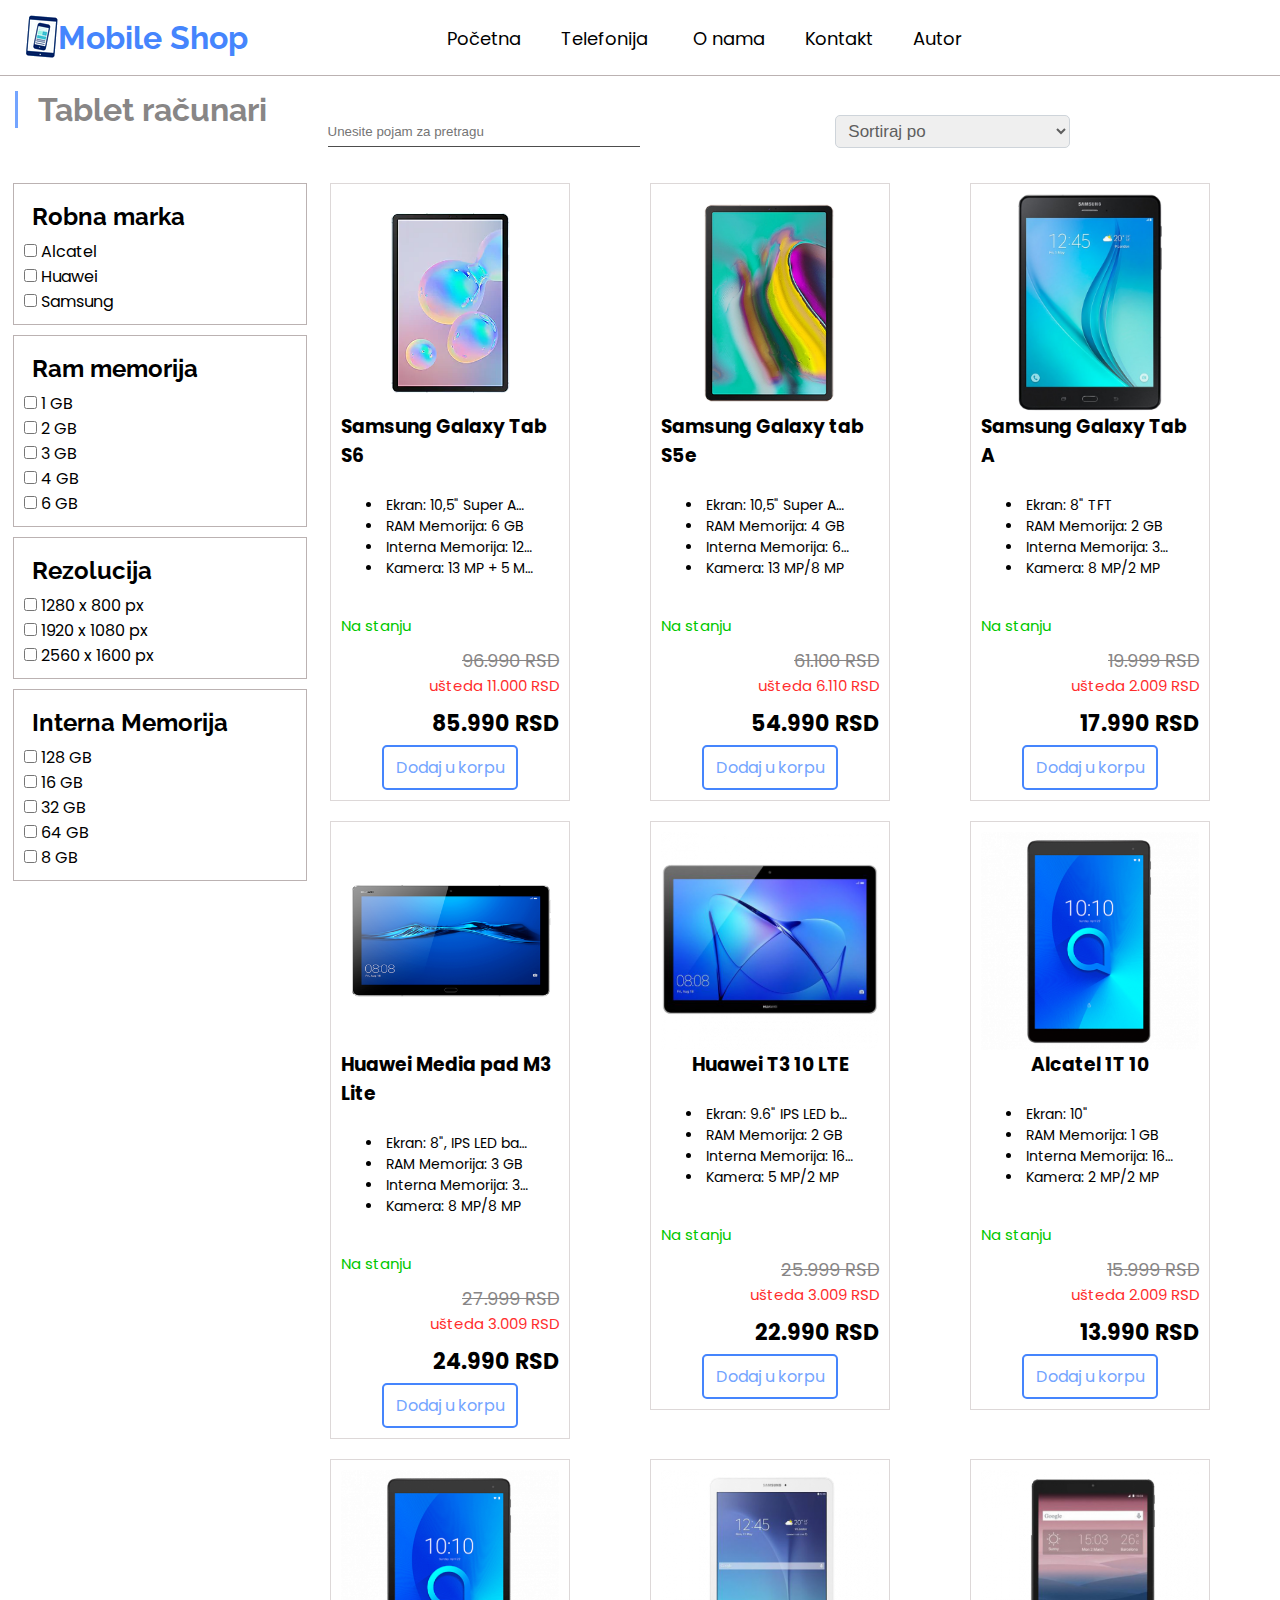
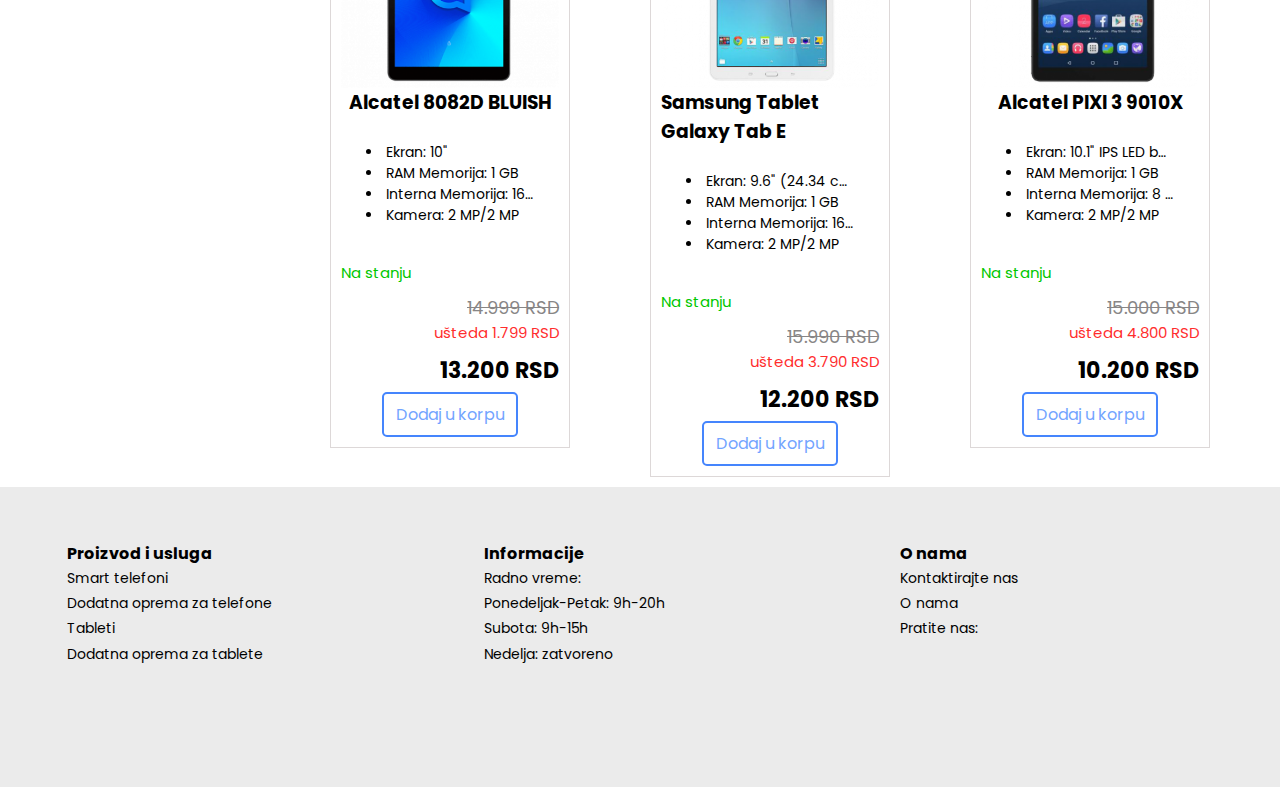
<file: tableti.html>
<!DOCTYPE html>
<html lang="sr">
<head>
    <meta charset="UTF-8">
    <meta name="viewport" content="width=device-width, initial-scale=1.0">
    <meta name="robots" content="index, follow"/>
    <meta name="keywords" content="Mobile, Samsung, Huawei, Apple, Tablet računari"/>
    <meta name="author" content="Nemanja Maksimović"/>
    <meta name="description" content="Akcije i popusti, najbolja ponuda i najveći izbor telefona i tablet računara. Šok cene, akcije i uštede. Plaćanje na rate."/>
    <title>Mobile shop | Tablet računari</title>
    <link rel="shortcut icon" href="images/icon.ico"/>
    <link rel="stylesheet" type="text/css" href="css/bootstrap-grid.min.css"/>
    <link rel="stylesheet" href="https://use.fontawesome.com/releases/v5.8.1/css/all.css" integrity="sha384-50oBUHEmvpQ+1lW4y57PTFmhCaXp0ML5d60M1M7uH2+nqUivzIebhndOJK28anvf" crossorigin="anonymous"/>
    <link rel="stylesheet" type="text/css" href="css/style.min.css">
</head>
<body>
    <div id="header" class="container-fluid">
        <div class="row">
            <div class="col-lg-4 col-10">
                <a href="index.html" id="logo"><img src="images/logo.png"><h1>Mobile Shop</h1></a>
            </div>
            <div id="meni" class="col-lg-8 my-auto d-none d-lg-block">
                
            </div>
            <div class="col-2 d-lg-none">
                <div id="bars">
                    <div class="bar1"></div>
                    <div class="bar2"></div>
                    <div class="bar3"></div>
                </div>
            </div>
        </div>
        <div class="row">
            <div id="podMeni" class="col-12 d-lg-none nevidljiv">
                
            </div>
        </div>
        <div class="row">
            <div id="podMeniTelefonija" class="col-lg-12 my-auto nevidljiv">
                <div class="red">
                    <div class="col-lg-3 mr-4">
                        <p>Mobilni telefoni</p>
                        <ul>
                            <li><a href="telefoni.html">Smart telefoni</a></li>
                            <li><a href="dozTelefon.html">Dodatna oprema za telefone</a></li>
                        </ul>
                    </div>
                    <div class="col-lg-3">
                        <p>Tablet računari</p>
                        <ul>
                            <li><a href="tableti.html">Tableti</a></li>
                            <li><a href="dozTablet.html">Dodatna oprema za tablete</a></li>
                        </ul>
                    </div>
                </div>
            </div>
        </div>
    </div>
    <div class="container-fluid" id="proizvodi">
        <div class="row naslov">
            <div class="col-lg-3 col-12">
                <h1 id="proizvodiTelefoni">Tablet računari</h1>
            </div>
            <div id="searchSortFilter" class="col-lg-9 col-12 flex mt-4">
                <form id="pretragaProizvoda" action="#" method="POST" class="col-md-4">
                    <input type="text" name="search" placeholder="Unesite pojam za pretragu" id="search">
                    <i id="faSearch" class="fa fa-search"></i>
                </form>
                <select id="sortiraj" class="col-md-3 col-9 mx-auto">
                    <option value="0">Sortiraj po</option>
                    <option value="nazivAsc">Nazivu od A do Z</option>
                    <option value="nazivDesc">Nazivu od Z do A</option>
                    <option value="cenaAsc">Ceni rastuće</option>
                    <option value="cenaDesc">Ceni opadajuće</option>
                </select>
                <div id="filterDd" class="col-md-4 col-9 d-lg-none mx-auto">
                    <h2 id="filteri" class="prikazi flex">Filteri <i class="fas fa-angle-down"></i></h2>
                    <div id="filteriMd" class="nevidljiv col-12">
                         <div class="col-11 blokFilter">
                             <h4 class="flex prikazi">Robna marka <i class="fas fa-angle-down"></i></h4>
                             <div class="divRobneMarke nevidljiv"></div>
                         </div>
                         <div class="col-11 blokFilter">
                             <h4 class="flex prikazi">Ram memorija <i class="fas fa-angle-down"></i></h4>
                             <div class="divRamMemorije nevidljiv"></div>
                         </div>
                         <div class="col-11 blokFilter">
                             <h4 class="flex prikazi">Rezolucija <i class="fas fa-angle-down"></i></h4>
                             <div class="divRezolucije nevidljiv"></div>
                         </div>
                         <div class="col-11 blokFilter">
                             <h4 class="flex prikazi">Interna Memorija <i class="fas fa-angle-down"></i></h4>
                             <div class="divInterneMemorije nevidljiv"></div>
                         </div>
                    </div>
                 </div>
            </div>
        </div>
        <div class="row">
            <div class="col-3 d-none d-lg-block filteri">
                <div class="col-11 blokFilter">
                    <h2 class="flex prikazi">Robna marka <i class="fas fa-angle-up"></i></h2>
                    <div class="divRobneMarke"></div>
                </div>
                <div class="col-11 blokFilter">
                    <h2 class="flex prikazi">Ram memorija <i class="fas fa-angle-up"></i></h2>
                    <div class="divRamMemorije"></div>
                </div>
                <div class="col-11 blokFilter">
                    <h2 class="flex prikazi">Rezolucija <i class="fas fa-angle-up"></i></h2>
                    <div class="divRezolucije"></div>
                </div>
                <div class="col-11 blokFilter">
                    <h2 class="flex prikazi">Interna Memorija <i class="fas fa-angle-up"></i></h2>
                    <div class="divInterneMemorije"></div>
                </div>
            </div>
            <div class="col-lg-9 col-12 flex" id="sadrzajProizvodi">
                
            </div>
        </div>
    </div>
    <div class="container-fluid" id="footer">
        <div class="row flex3">
            <div class="col-sm-4 col-md-3 mt-4">
                <h4>Proizvod i usluga</h4>
                <ul>
                    <li><a href="telefoni.html">Smart telefoni</a></li>
                    <li><a href="#">Dodatna oprema za telefone</a></li>
                    <li><a href="tableti.html">Tableti</a></li>
                    <li><a href="#">Dodatna oprema za tablete</a></li>
                </ul>
            </div>
            <div class="col-sm-4 col-md-3 mt-4">
                <h4>Informacije</h4>
                <ul>
                    <li>Radno vreme:</li>
                    <li>Ponedeljak-Petak: 9h-20h</li>
                    <li>Subota: 9h-15h</li>
                    <li>Nedelja: zatvoreno</li>
                </ul>
            </div>
            <div class="col-sm-4 col-md-3 mt-4">
                <h4>O nama</h4>
                <ul>
                    <li><a href="#kontakt">Kontaktirajte nas</a></li>
                    <li><a href="#oNama">O nama</a></li>
                    <li>Pratite nas:</li>
                </ul>
                <div id="socMreze">
                    <a href="https://www.facebook.com/"><i class="fab fa-facebook-f fa-lg"></i></a>
                    <a href="https://www.instagram.com" class="ml-3"><i class="fab fa-instagram fa-lg"></i></a>
                    <a href="https://twitter.com/" class="ml-3"><i class="fab fa-twitter fa-lg"></i></a>
                    <a href="https://youtube.com/" class="ml-3"><i class="fab fa-youtube fa-lg"></i></a>
                    <a href="sitemap.xml" class="ml-3"><i class="fas fa-sitemap fa-lg"></i></a>
                    <a href="dokumentacija.pdf" class="ml-3"><i class="fas fa-file-pdf fa-lg"></i></a>
                </div>
            </div>
        </div>
    </div>
    <script src="https://ajax.googleapis.com/ajax/libs/jquery/3.4.1/jquery.min.js"></script>
    <script type="text/javascript" src="js/main.min.js"></script>
</body>
</html>
</file>
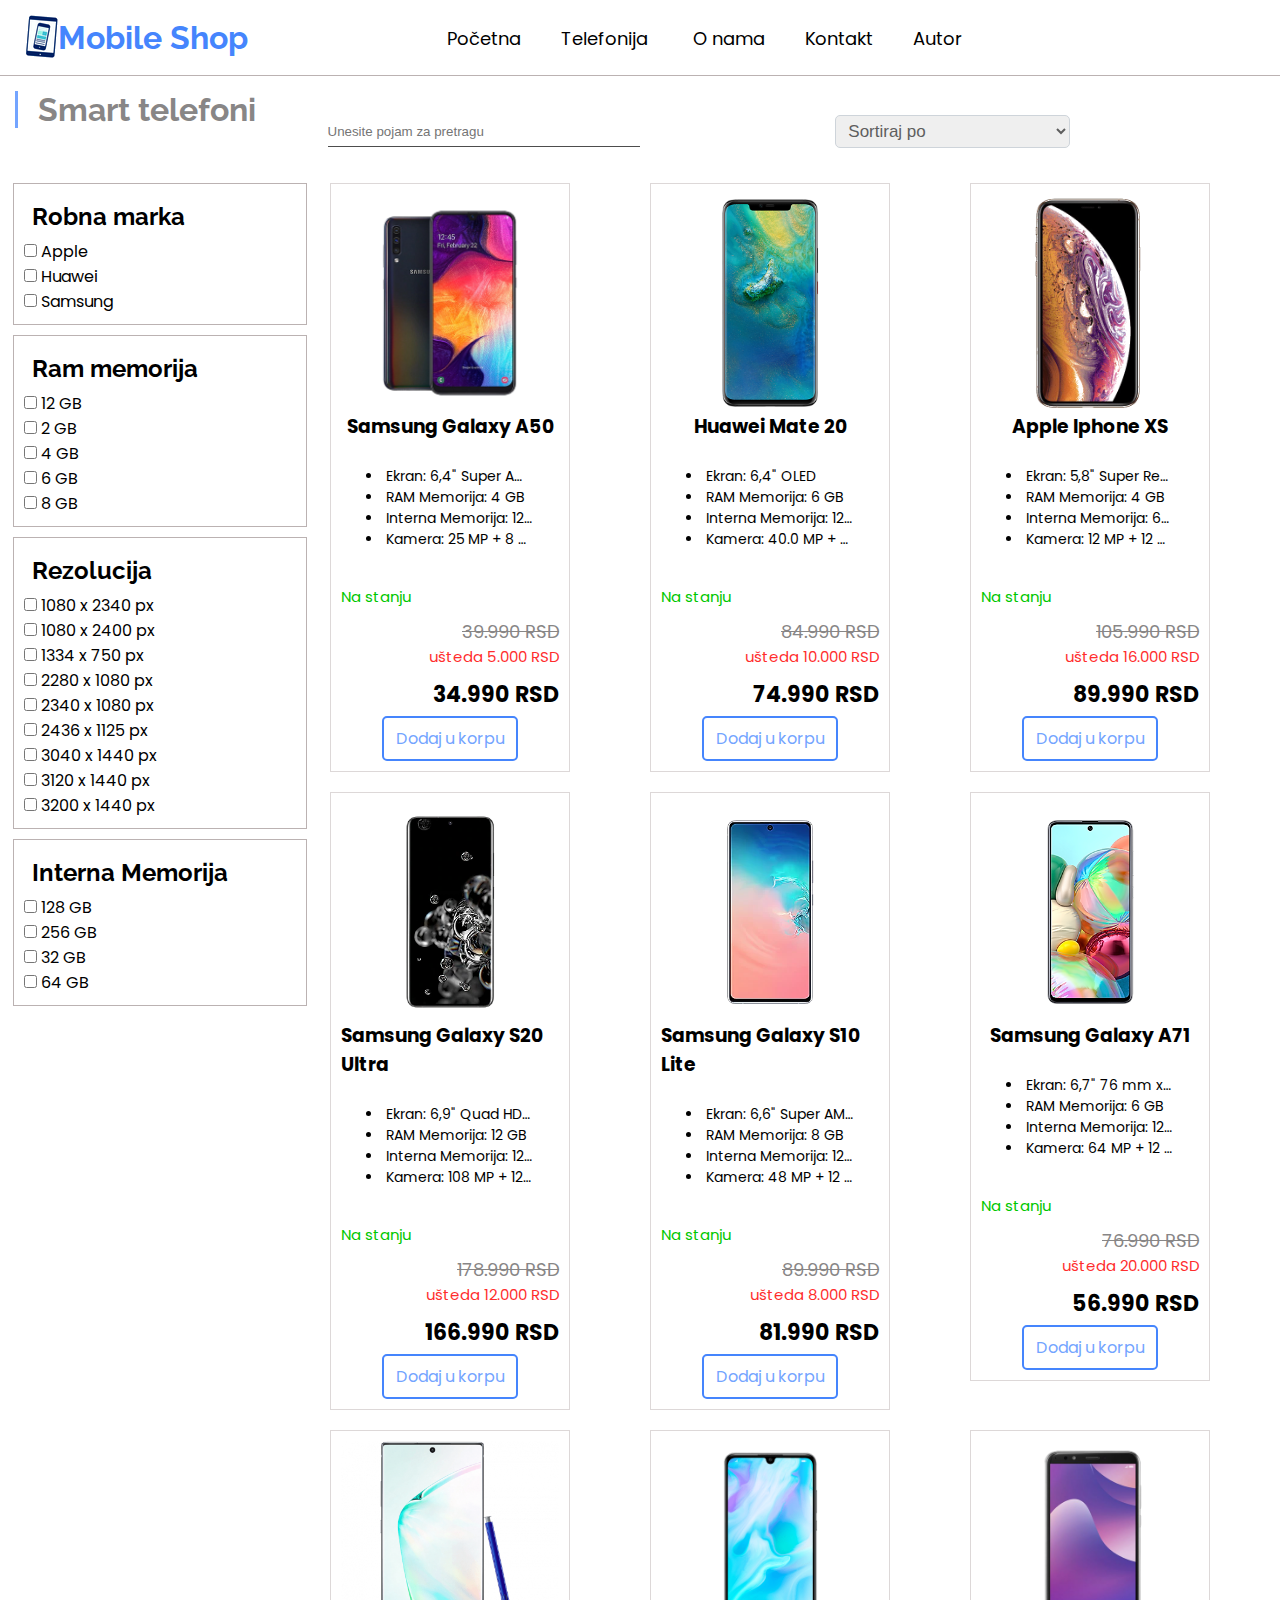
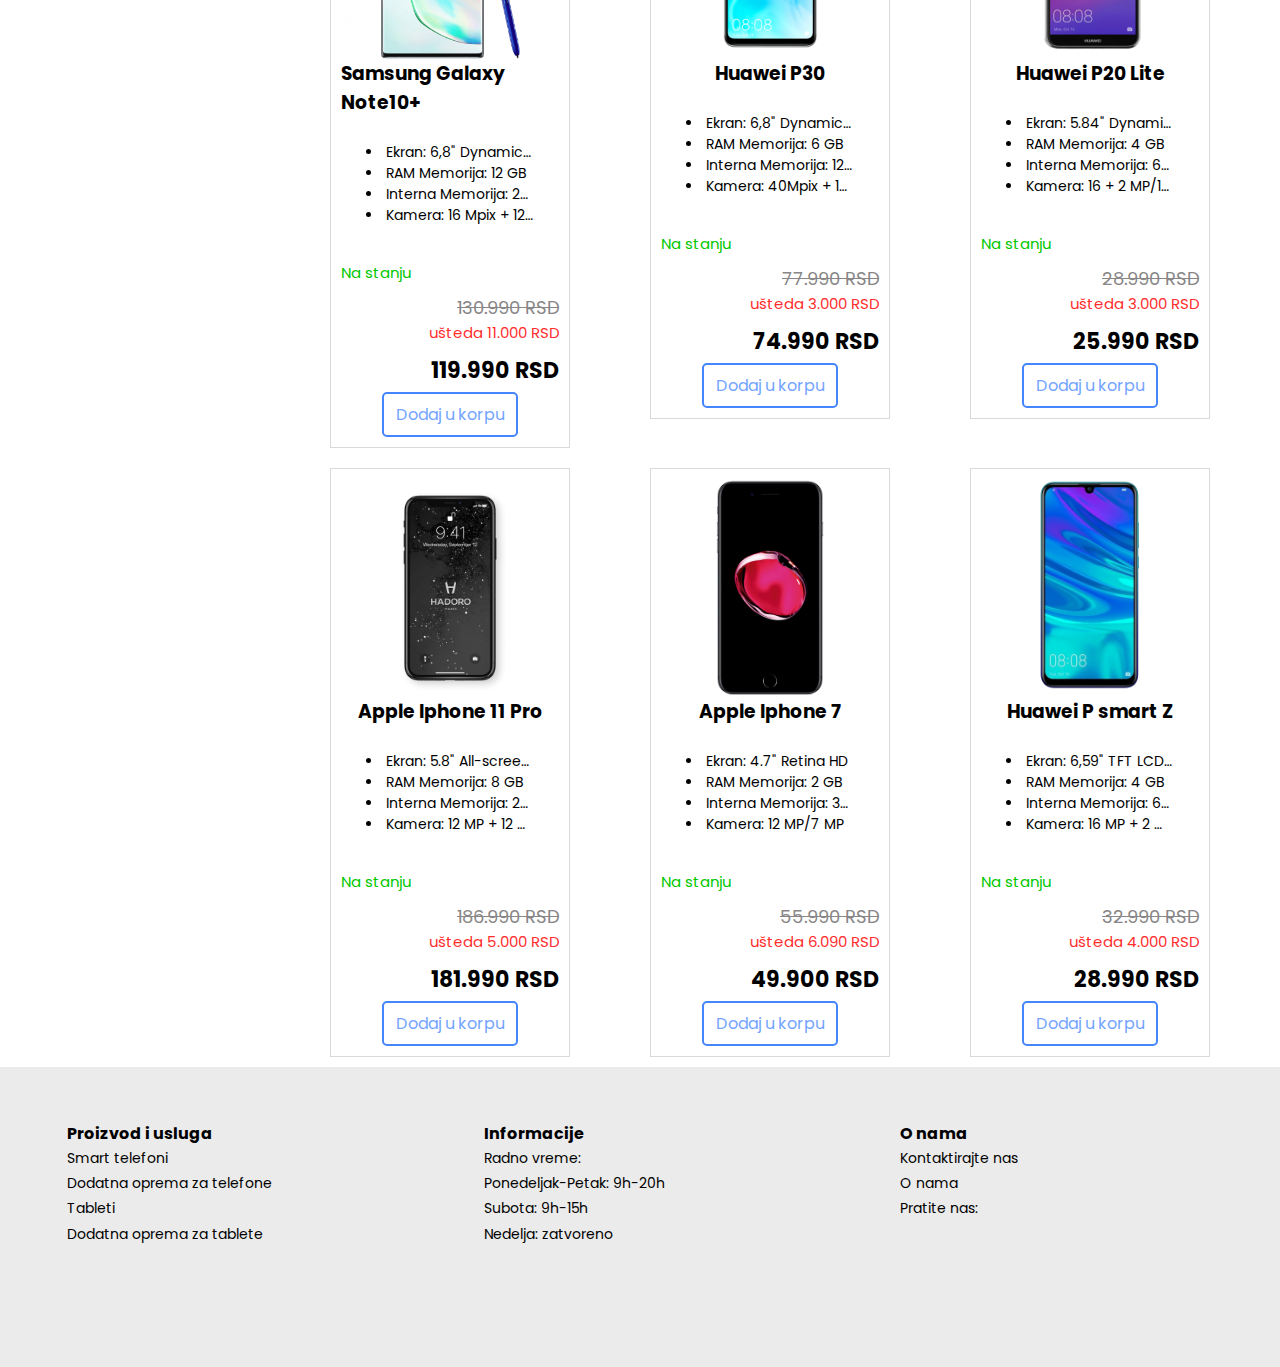
<file: telefoni.html>
<!DOCTYPE html>
<html lang="sr">
<head>
    <meta charset="UTF-8">
    <meta name="viewport" content="width=device-width, initial-scale=1.0">
    <meta name="robots" content="index, follow"/>
    <meta name="keywords" content="Mobile, Samsung, Huawei, Apple, Smart telefoni"/>
    <meta name="author" content="Nemanja Maksimović"/>
    <meta name="description" content="Akcije i popusti, najbolja ponuda i najveći izbor telefona i tablet računara. Šok cene, akcije i uštede. Plaćanje na rate."/>
    <title>Mobile shop | Smart telefoni</title>
    <link rel="shortcut icon" href="images/icon.ico"/>
    <link rel="stylesheet" type="text/css" href="css/bootstrap-grid.min.css"/>
    <link rel="stylesheet" href="https://use.fontawesome.com/releases/v5.8.1/css/all.css" integrity="sha384-50oBUHEmvpQ+1lW4y57PTFmhCaXp0ML5d60M1M7uH2+nqUivzIebhndOJK28anvf" crossorigin="anonymous"/>
    <link rel="stylesheet" type="text/css" href="css/style.min.css">
</head>
<body>
    <div id="header" class="container-fluid">
        <div class="row">
            <div class="col-lg-4 col-10">
                <a href="index.html" id="logo"><img src="images/logo.png"><h1>Mobile Shop</h1></a>
            </div>
            <div id="meni" class="col-lg-8 my-auto d-none d-lg-block">
                
            </div>
            <div class="col-2 d-lg-none">
                <div id="bars">
                    <div class="bar1"></div>
                    <div class="bar2"></div>
                    <div class="bar3"></div>
                </div>
            </div>
        </div>
        <div class="row">
            <div id="podMeni" class="col-12 d-lg-none nevidljiv">
               
            </div>
        </div>
        <div class="row">
            <div id="podMeniTelefonija" class="col-lg-12 my-auto nevidljiv">
                <div class="red">
                    <div class="col-lg-3 mr-4">
                        <p>Mobilni telefoni</p>
                        <ul>
                            <li><a href="telefoni.html">Smart telefoni</a></li>
                            <li><a href="dozTelefon.html">Dodatna oprema za telefone</a></li>
                        </ul>
                    </div>
                    <div class="col-lg-3">
                        <p>Tablet računari</p>
                        <ul>
                            <li><a href="tableti.html">Tableti</a></li>
                            <li><a href="dozTablet.html">Dodatna oprema za tablete</a></li>
                        </ul>
                    </div>
                </div>
            </div>
        </div>
    </div>
    <div class="container-fluid" id="proizvodi">
        <div class="row naslov">
            <div class="col-lg-3 col-12">
                <h1 id="proizvodiTelefoni">Smart telefoni</h1>
            </div>
            <div id="searchSortFilter" class="col-lg-9 col-12 flex mt-4">
                <form id="pretragaProizvoda" action="#" method="POST" class="col-md-4">
                    <input type="text" name="search" placeholder="Unesite pojam za pretragu" id="search">
                    <i id="faSearch" class="fa fa-search"></i>
                </form>
                <select id="sortiraj" class="col-md-3 col-9 mx-auto">
                    <option value="0">Sortiraj po</option>
                    <option value="nazivAsc">Nazivu od A do Z</option>
                    <option value="nazivDesc">Nazivu od Z do A</option>
                    <option value="cenaAsc">Ceni rastuće</option>
                    <option value="cenaDesc">Ceni opadajuće</option>
                </select>
                <div id="filterDd" class="col-md-4 col-9 d-lg-none mx-auto">
                    <h2 id="filteri" class="prikazi flex">Filteri <i class="fas fa-angle-down"></i></h2>
                    <div id="filteriMd" class="nevidljiv col-12">
                         <div class="col-11 blokFilter">
                             <h4 class="flex prikazi">Robna marka <i class="fas fa-angle-down"></i></h4>
                             <div class="divRobneMarke nevidljiv"></div>
                         </div>
                         <div class="col-11 blokFilter">
                             <h4 class="flex prikazi">Ram memorija <i class="fas fa-angle-down"></i></h4>
                             <div class="divRamMemorije nevidljiv"></div>
                         </div>
                         <div class="col-11 blokFilter">
                             <h4 class="flex prikazi">Rezolucija <i class="fas fa-angle-down"></i></h4>
                             <div class="divRezolucije nevidljiv"></div>
                         </div>
                         <div class="col-11 blokFilter">
                             <h4 class="flex prikazi">Interna Memorija <i class="fas fa-angle-down"></i></h4>
                             <div class="divInterneMemorije nevidljiv"></div>
                         </div>
                    </div>
                 </div>
            </div>
        </div>
        <div class="row">
            <div class="col-3 d-none d-lg-block filteri">
                <div class="col-11 blokFilter">
                    <h2 class="flex prikazi">Robna marka <i class="fas fa-angle-up"></i></h2>
                    <div class="divRobneMarke"></div>
                </div>
                <div class="col-11 blokFilter">
                    <h2 class="flex prikazi">Ram memorija <i class="fas fa-angle-up"></i></h2>
                    <div class="divRamMemorije"></div>
                </div>
                <div class="col-11 blokFilter">
                    <h2 class="flex prikazi">Rezolucija <i class="fas fa-angle-up"></i></h2>
                    <div class="divRezolucije"></div>
                </div>
                <div class="col-11 blokFilter">
                    <h2 class="flex prikazi">Interna Memorija <i class="fas fa-angle-up"></i></h2>
                    <div class="divInterneMemorije"></div>
                </div>
            </div>
            <div class="col-lg-9 col-12 flex" id="sadrzajProizvodi">
                
            </div>
        </div>
    </div>
    <div class="container-fluid" id="footer">
        <div class="row flex3">
            <div class="col-sm-4 col-md-3 mt-4">
                <h4>Proizvod i usluga</h4>
                <ul>
                    <li><a href="telefoni.html">Smart telefoni</a></li>
                    <li><a href="#">Dodatna oprema za telefone</a></li>
                    <li><a href="tableti.html">Tableti</a></li>
                    <li><a href="#">Dodatna oprema za tablete</a></li>
                </ul>
            </div>
            <div class="col-sm-4 col-md-3 mt-4">
                <h4>Informacije</h4>
                <ul>
                    <li>Radno vreme:</li>
                    <li>Ponedeljak-Petak: 9h-20h</li>
                    <li>Subota: 9h-15h</li>
                    <li>Nedelja: zatvoreno</li>
                </ul>
            </div>
            <div class="col-sm-4 col-md-3 mt-4">
                <h4>O nama</h4>
                <ul>
                    <li><a href="#kontakt">Kontaktirajte nas</a></li>
                    <li><a href="#oNama">O nama</a></li>
                    <li>Pratite nas:</li>
                </ul>
                <div id="socMreze">
                    <a href="https://www.facebook.com/"><i class="fab fa-facebook-f fa-lg"></i></a>
                    <a href="https://www.instagram.com" class="ml-3"><i class="fab fa-instagram fa-lg"></i></a>
                    <a href="https://twitter.com/" class="ml-3"><i class="fab fa-twitter fa-lg"></i></a>
                    <a href="https://youtube.com/" class="ml-3"><i class="fab fa-youtube fa-lg"></i></a>
                    <a href="sitemap.xml" class="ml-3"><i class="fas fa-sitemap fa-lg"></i></a>
                    <a href="dokumentacija.pdf" class="ml-3"><i class="fas fa-file-pdf fa-lg"></i></a>
                </div>
            </div>
        </div>
    </div>
    <script src="https://ajax.googleapis.com/ajax/libs/jquery/3.4.1/jquery.min.js"></script>
    <script type="text/javascript" src="js/main.min.js"></script>
</body>
</html>
</file>
<file: css/style.min.css>
@import url(https://fonts.googleapis.com/css?family=Poppins|Raleway&display=swap);@keyframes slajder{0%{right:-100%;top:0}100%{right:0;top:0}}html{scroll-behavior:smooth;overflow-x:hidden}body{font-family:Poppins,sans-serif}h1,h2{font-family:Raleway,sans-serif}*{padding:0;margin:0;box-sizing:border-box}#logo{display:flex;justify-content:start;align-items:center;color:#4585fd}img{width:100%;height:100%}#header{border-bottom:1px solid #bbb2b2}#autor,#header img{width:auto;height:auto}ul{list-style-type:none;height:auto}#meni ul li{display:inline;font-size:18px;padding:25px 20px}a{text-decoration:none;color:#000}ul li a:hover{color:#00008b}#podMeniKorisnickaPodrska,#podMeniTelefonija{position:absolute;border:1px solid #bbb2b2;z-index:10;background-color:#fff;padding:3%}#podMeniKorisnickaPodrska li,#podMeniTelefonija li{line-height:1.5}#podMeni{position:absolute;z-index:10;left:0;border-bottom:1px solid #bbb2b2;background-color:#fff;padding:2.5%}#podMeni ul>li>ul>li>a{color:#888686}#podMeni li{font-size:18px;padding:7px 0;line-height:1.4;display:block}#header ul:first-child>li:last-child>a{color:#4585fd;position:relative;padding:10px;font-size:20px}#formaKontakt .greska{display:none;color:#ff2d2d!important;float:left;width:100%;margin:5px 0}#header .broj{background-color:#ff2d2d;border-radius:50px;justify-content:center;position:absolute;color:#fff;font-size:15px;top:8px;left:25px;width:18px;height:18px;display:none}#podMeni a{display:block}.flex,.flex2,.flex3{display:flex;justify-content:space-between;align-items:center}.flex2{flex-direction:column}.flex3{justify-content:space-around}p{font-size:20px;margin-bottom:10px}.nevidljiv{display:none}.vidljiv{display:block}.red{display:flex}#bars{float:right;padding:17px 17px 0 0}.bar1,.bar2,.bar3{width:30px;height:3px;background-color:#333;border-radius:15px;margin:6px 0;transition:.4s}.MeniBar .bar1{transform:rotate(-45deg) translate(-6px,6px)}.MeniBar .bar2{opacity:0}.MeniBar .bar3{transform:rotate(45deg) translate(-6px,-8px)}#slajder{width:100%;overflow:hidden}#slajderKontejner{position:relative}#slajder img{max-height:88vh}.slajderSlika1,.slajderSlika2,.slajderSlika3{animation-name:slajder;animation-duration:1s}.strelicaDesno,.strelicaLevo{position:absolute;display:flex;justify-content:center;align-items:center;font-size:30px;height:70px;width:40px;transition:.6s ease;z-index:2}.strelicaDesno{top:40%;right:0;border-radius:5px 0 0 5px}.strelicaLevo{top:40%;left:0;border-radius:0 5px 5px 0}.strelicaDesno:hover{color:#fff;background-color:#4d4d4d}.strelicaLevo:hover{color:#fff;background-color:#4d4d4d}.slikaTekst{position:absolute}#pozicijaPrvogTeksta{left:8%;bottom:20%}#pozicijaDrugogTeksta{bottom:28%;text-align:center}#pozicijaTrecegTeksta{left:10%;bottom:40%}#sadrzaj a,#sadrzajProizvodi a,.slikaTekst a{letter-spacing:2px;border-radius:5px;padding:8px 12px;border:2px solid #4585fd;color:#73a4ff}#pozicijaDrugogTeksta a,#pozicijaDrugogTeksta h1,#pozicijaTrecegTeksta a,#pozicijaTrecegTeksta p{color:#fff}.slikaTekst p{margin:15px 0;font-size:1.2em}.slikaTekst h1{margin-bottom:30px}#sadrzaj a:hover,#sadrzajProizvodi a:hover,.slikaTekst a:hover{color:#fff;background-color:#4585fd;transition:.5s}#najnovijeNajpopularnije{margin-top:20px;text-align:center}#najnovijeNajpopularnije h2{display:inline;margin-left:20px;padding-bottom:10px;color:#bbb2b2}#najnovijeNajpopularnije .aktivan{color:#000;border-bottom:2px solid #000}#najnovijeNajpopularnije h2:hover{color:#000}#sadrzaj{margin-top:25px;justify-content:space-around}#sadrzaj h3{text-align:center;padding-bottom:5px}#sadrzaj .velikiBlok:first-of-type{background-color:#f5f5f5}.maliBlok{margin:20px 0;padding:20px;background-color:#f5f5f5}#sadrzaj .prviRed{flex-wrap:wrap;margin:20px}#sadrzaj a{position:absolute;top:45%}#kompanija{margin:20px 0;background-image:url(../images/kompanija.jpg);height:300px;background-repeat:no-repeat;background-attachment:fixed;background-position:40%;align-items:center;justify-content:center}.podnaslov{text-align:center;flex-wrap:wrap;margin:20px 0;font-size:35px}#searchSortFilter{flex-wrap:wrap}.blokONama,.proizvod{border:1px solid rgb(187,178,178,.5);transition:box-shadow 1s;min-height:400px;margin:20px 0}.blokONama img{width:100%}.blokONama:hover,.proizvod:hover{box-shadow:5px 5px 10px 5px #c2c2c2}.blokONama>div{padding:10px}.blokKontakt p,.blokONama p{font-size:15px;margin-top:10px}#formaKontakt input,#formaKontakt label,#formaKontakt textarea{float:left;width:100%}label{margin:5px 0}#formaKontakt input,#search{border:none;border-bottom:1px solid #4d4d4d;height:30px}#formaKontakt input:focus,#search:focus{outline:0}#formaKontakt textarea{resize:none;height:80px}#formaKontakt #posalji{width:150px;padding:5px;border-radius:5px;border:1px solid #73a4ff;color:#73a4ff;margin-top:10px;background-color:#fff}#formaKontakt #posalji:hover{background-color:#73a4ff;color:#fff}#razlog{height:35px}.blokKontakt{min-height:480px;padding:10px}.blokKontakt h3{margin:10px 0}#mapa{padding:0}#mapa iframe{width:100%;height:300px}#footer{background-color:rgba(216,216,216,.5);padding:30px;min-height:300px}#footer ul li{font-size:14px;line-height:1.8}#socMreze a{margin-top:10px}#socMreze a:hover{color:#73a4ff}.naslov{padding:15px}#sadrzajProizvodi{flex-wrap:wrap;justify-content:space-around;align-items:flex-start}#proizvodiTelefoni{border-left:3px solid #73a4ff;padding-left:20px;color:#888686}#search{width:100%;margin-bottom:10px}.blokFilter{padding:10px;border:1px solid #bbb2b2;margin:10px auto}.blokFilter span{display:inline-block;width:100%}#pretragaProizvoda{position:relative}#filteri,#razlogKontakta,#sortiraj{padding:5px 8px;margin-bottom:10px;font-size:17px;color:#5e5e5e;border:1px solid #ced4da;border-radius:5px}#faSearch{position:absolute;right:0;top:5px}#sadrzajProizvodi a{letter-spacing:0}.prikazi{padding:8px}.proizvod img{height:50%}.proizvod ul{list-style-type:disc;list-style-position:inside;padding:25px;width:100%}.proizvod li{font-size:14px;white-space:nowrap;overflow:hidden;text-overflow:ellipsis}.proizvod{padding:10px;margin:10px;margin-right:auto}#filteriMd{position:absolute;z-index:4;background-color:#fff}.cena,.staraCena,.usteda{text-align:right;width:100%}.staraCena{color:#888686;font-size:18px}.usteda{font-size:15px;color:#ff2d2d}.cena{font-size:22px;margin-bottom:5px}.naStanju{width:100%;margin-top:10px;font-size:15px;color:#00c700}#tabelaKupljenihProizvoda{margin:10px auto;table-layout:fixed;width:100%;border-collapse:collapse}#tabelaKupljenihProizvoda a{color:#73a4ff}#tabelaKupljenihProizvoda td,#tabelaKupljenihProizvoda th{overflow:hidden;white-space:nowrap;text-overflow:ellipsis}#tabelaKupljenihProizvoda tr{border-bottom:1px solid #5e5e5e!important}#tabelaKupljenihProizvoda th{padding:10px;text-transform:uppercase}#tabelaKupljenihProizvoda td{text-align:center;padding:10px}#tabelaKupljenihProizvoda img{width:auto;height:auto;margin:0 auto}.prazno{min-height:600px;background-color:#e7e7e7;margin:25px auto;padding:10px;color:#5e5e5e;justify-content:center;text-align:center;width:80%}#kupovina{text-align:right;padding:15px}#kupovina>div{justify-content:flex-end;align-items:baseline}#ukupnaCena{font-size:30px;margin:10px}#nastaviKupovinu{border-radius:25px;background-color:#4585fd;color:#fff;padding:10px}#nastaviKupovinu:hover{background-color:#00008b}@media screen and (max-width :991px){.velikiBlok{margin:0 auto}.velikiBlok>img{width:auto;height:auto}.blokKontakt:last-child{flex-direction:row;justify-content:space-around}.blokKontakt{min-height:300px}.proizvod{margin-right:10px}}@media screen and (max-width :600px){.velikiBlok>img{width:100%;height:100%}#pozicijaDrugogTeksta{bottom:22%}#pozicijaTrecegTeksta{bottom:20%}.slikaTekst p{font-size:1em}.slikaTekst h1{font-size:1.5em}.slikaTekst a{letter-spacing:1px;padding:4px 6px}.strelicaDesno,.strelicaLevo{font-size:18px;height:40px;width:25px}}@media screen and (max-width :400px){#pozicijaDrugogTeksta{top:25%}}
</file>
